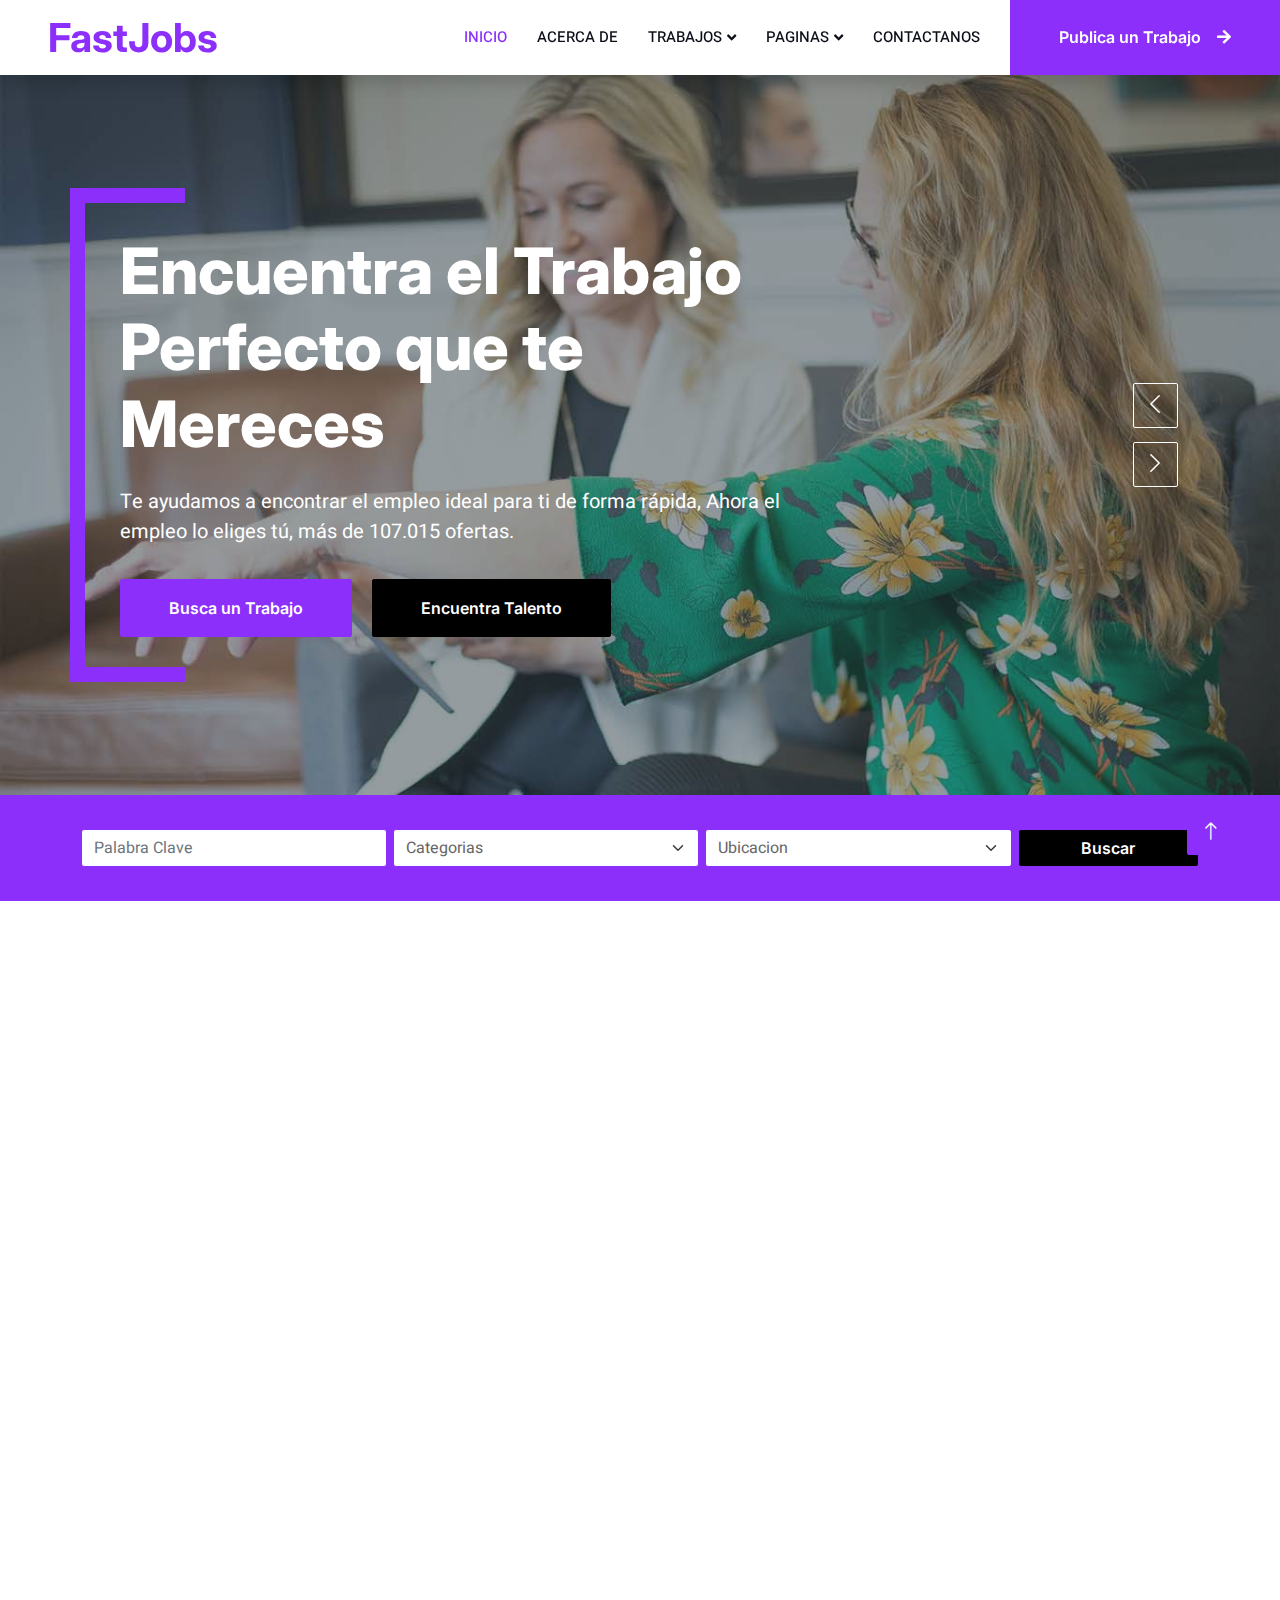
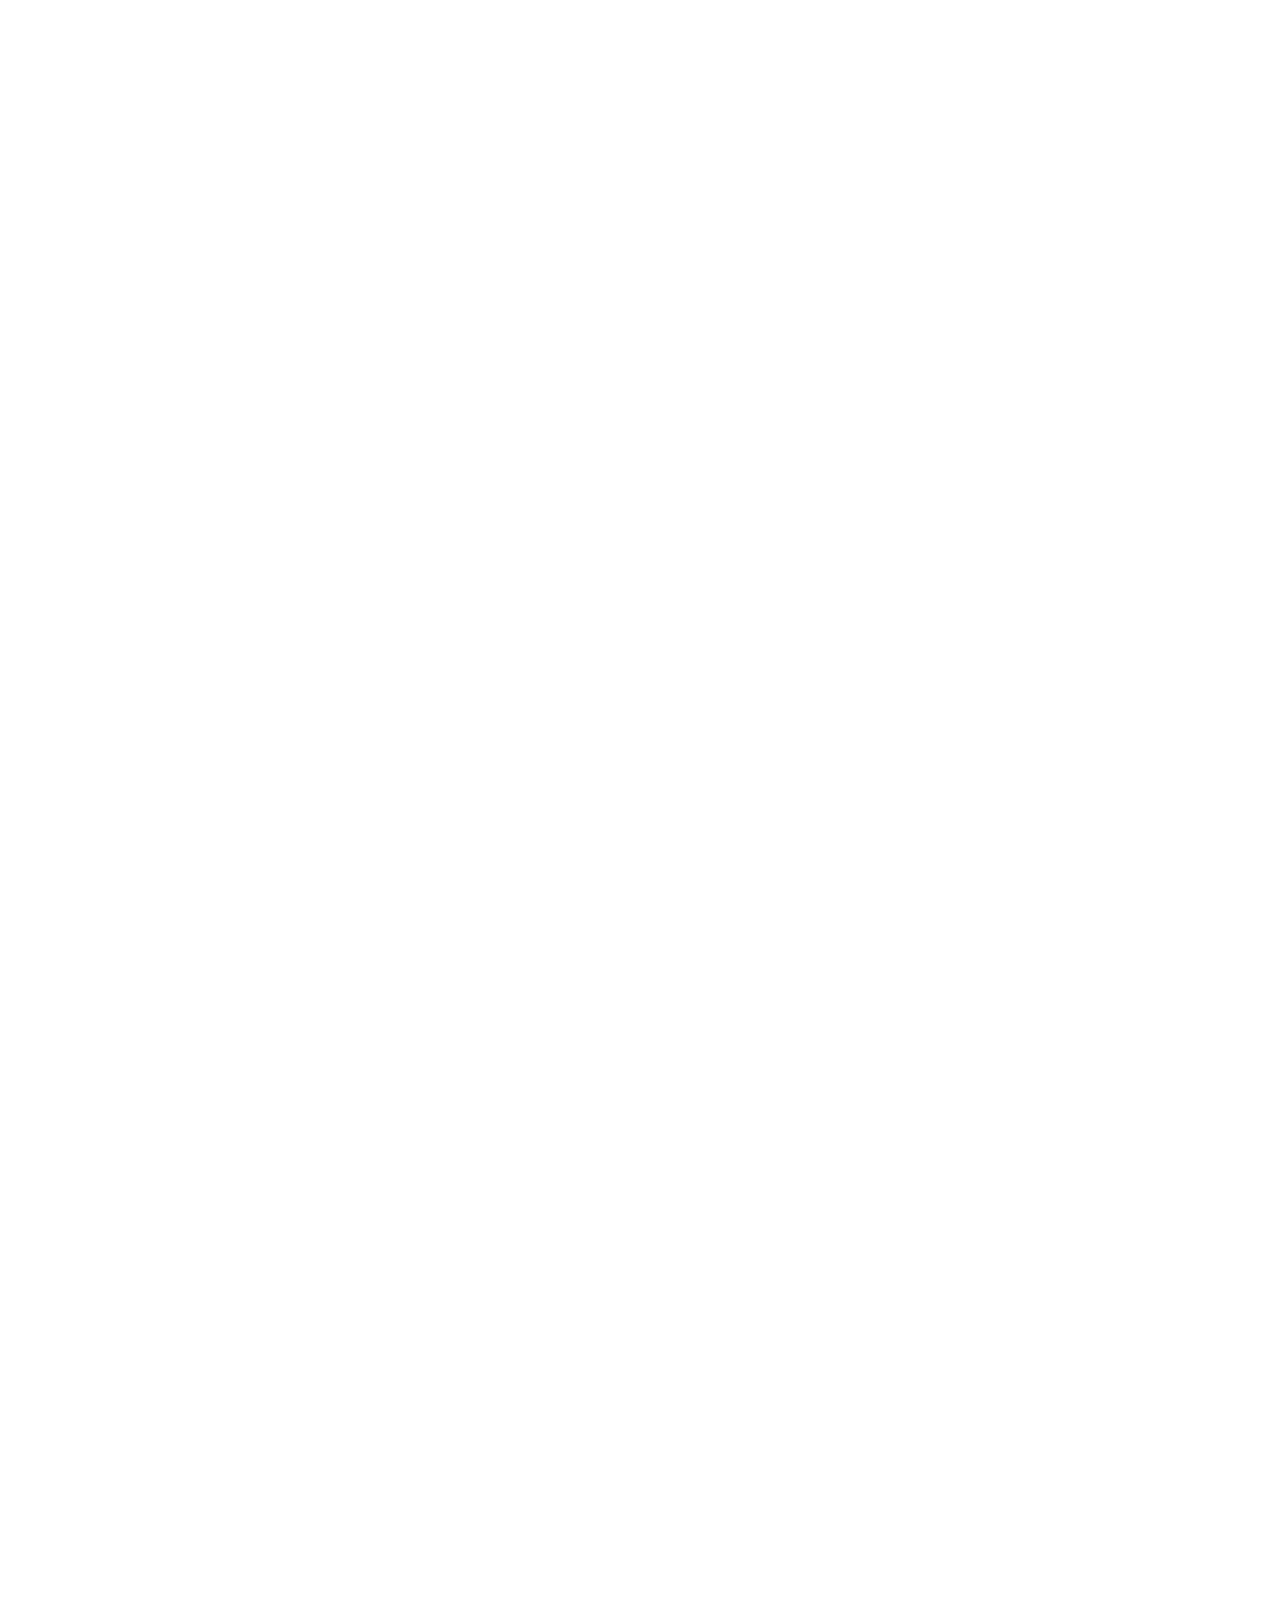
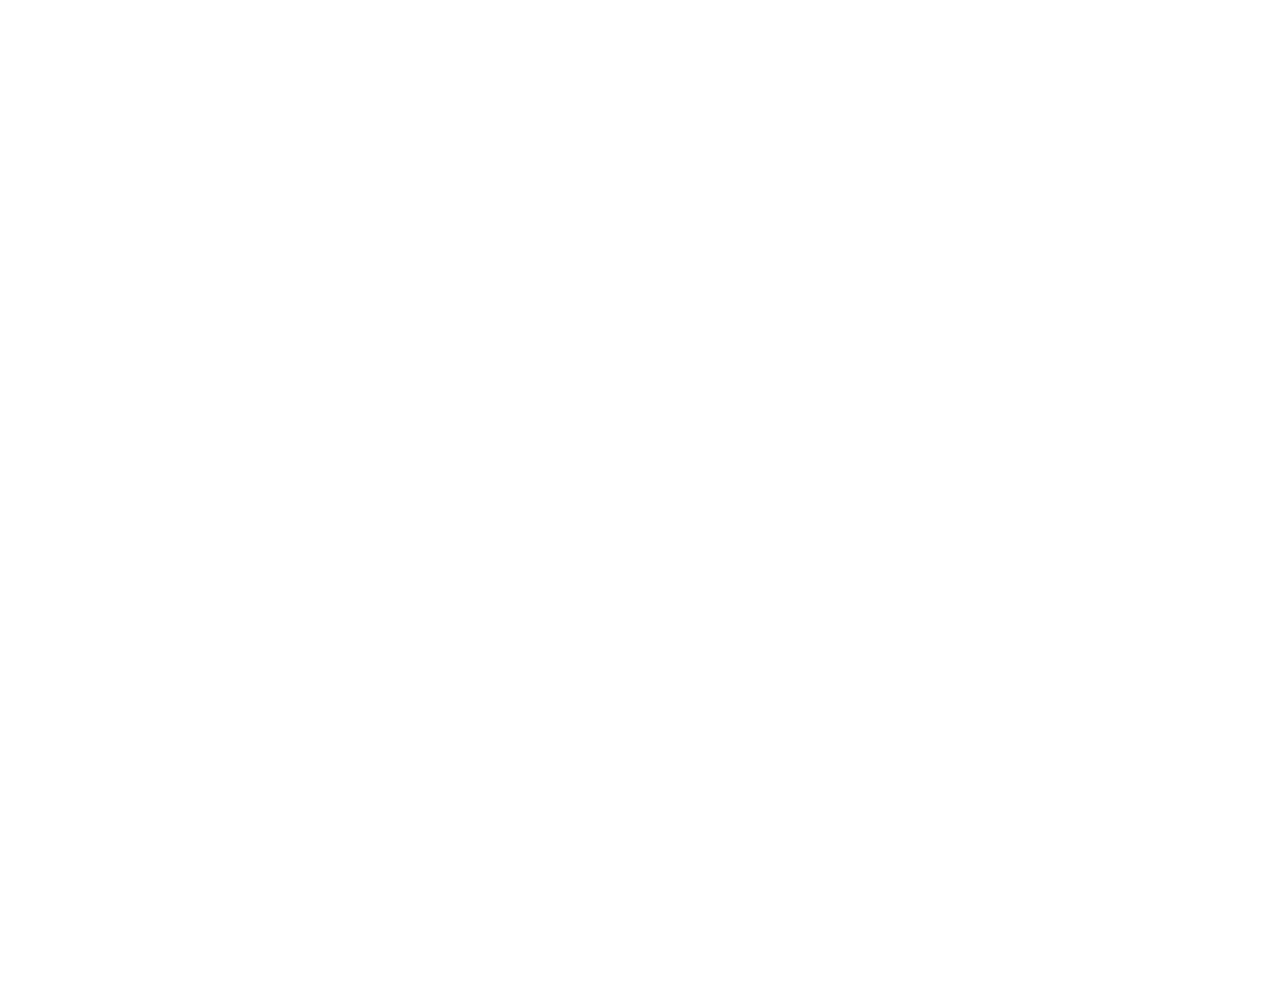
<file: index.html>
<!DOCTYPE html>
<html lang="en">

<head>
    <meta charset="utf-8">
    <title>FastJobs</title>
    <meta content="width=device-width, initial-scale=1.0" name="viewport">
    <meta content="Trabajo" name="keywords">
    <meta content="Portal de Trabajos" name="description">

    <!-- Favicon -->
    <link href="img/favicon.ico" rel="icon">

    <!-- Google Web Fonts -->
    <link rel="preconnect" href="https://fonts.googleapis.com">
    <link rel="preconnect" href="https://fonts.gstatic.com" crossorigin>
    <link href="https://fonts.googleapis.com/css2?family=Heebo:wght@400;500;600&family=Inter:wght@700;800&display=swap" rel="stylesheet">
    
    <!-- Icon Font Stylesheet -->
    <link href="https://cdnjs.cloudflare.com/ajax/libs/font-awesome/5.10.0/css/all.min.css" rel="stylesheet">
    <link href="https://cdn.jsdelivr.net/npm/bootstrap-icons@1.4.1/font/bootstrap-icons.css" rel="stylesheet">

    <!-- Libraries Stylesheet -->
    <link href="lib/animate/animate.min.css" rel="stylesheet">
    <link href="lib/owlcarousel/assets/owl.carousel.min.css" rel="stylesheet">

    <!-- Bootstrap Stylesheet -->
    <link href="css/bootstrap.min.css" rel="stylesheet">

    <!-- CSS Principal -->
    <link href="css/style.css" rel="stylesheet">
</head>

<body>
    <div class="container-xxl bg-white p-0">
        <!-- Spinner -->
        <div id="spinner" class="show bg-white position-fixed translate-middle w-100 vh-100 top-50 start-50 d-flex align-items-center justify-content-center">
            <div class="spinner-border text-primary" style="width: 3rem; height: 3rem;" role="status">
                <span class="sr-only">Cargando...</span>
            </div>
        </div>
        <!-- Spinner -->


        <!-- Navbar -->
        <nav class="navbar navbar-expand-lg bg-white navbar-light shadow sticky-top p-0">
            <a href="index.html" class="navbar-brand d-flex align-items-center text-center py-0 px-4 px-lg-5">
                <h1 class="m-0 text-primary">FastJobs</h1>
            </a>
            <button type="button" class="navbar-toggler me-4" data-bs-toggle="collapse" data-bs-target="#navbarCollapse">
                <span class="navbar-toggler-icon"></span>
            </button>
            <div class="collapse navbar-collapse" id="navbarCollapse">
                <div class="navbar-nav ms-auto p-4 p-lg-0">
                    <a href="index.html" class="nav-item nav-link active">Inicio</a>
                    <a href="about.html" class="nav-item nav-link">Acerca de</a>
                    <div class="nav-item dropdown">
                        <a href="#" class="nav-link dropdown-toggle" data-bs-toggle="dropdown">Trabajos</a>
                        <div class="dropdown-menu rounded-0 m-0">
                            <a href="job-list.php" class="dropdown-item">Lista de Trabajos</a>
                            
                        </div>
                    </div>
                    <div class="nav-item dropdown">
                        <a href="#" class="nav-link dropdown-toggle" data-bs-toggle="dropdown">Paginas</a>
                        <div class="dropdown-menu rounded-0 m-0">
                            <a href="category.html" class="dropdown-item">Categorias de Trabajos</a>
                            <a href="testimonial.html" class="dropdown-item">Testimonios</a>
                           
                        </div>
                    </div>
                    <a href="contact.html" class="nav-item nav-link">Contactanos</a>
                </div>
                <a href="job-new.html" class="btn btn-primary rounded-0 py-4 px-lg-5 d-none d-lg-block">Publica un Trabajo<i class="fa fa-arrow-right ms-3"></i></a>
            </div>
        </nav>
        <!-- Navbar -->


        <!-- Carousel -->
        <div class="container-fluid p-0">
            <div class="owl-carousel header-carousel position-relative">
                <div class="owl-carousel-item position-relative">
                    <img class="img-fluid" src="img/carousel-1.jpg" alt="">
                    <div class="position-absolute top-0 start-0 w-100 h-100 d-flex align-items-center" style="background: rgba(43, 57, 64, .5);">
                        <div class="container">
                            <div class="row justify-content-start">
                                <div class="col-10 col-lg-8">
                                    <h1 class="display-3 text-white animated slideInDown mb-4">Encuentra el Trabajo Perfecto que te Mereces</h1>
                                    <p class="fs-5 fw-medium text-white mb-4 pb-2">Te ayudamos a encontrar el empleo ideal para ti de forma rápida, Ahora el empleo lo eliges tú, más de 107.015 ofertas.</p>
                                    <a href="#" class="btn btn-primary py-md-3 px-md-5 me-3 animated slideInLeft">Busca un Trabajo</a>
                                    <a href="404.html" class="btn btn-secondary py-md-3 px-md-5 animated slideInRight">Encuentra Talento</a>
                                </div>
                            </div>
                        </div>
                    </div>
                </div>
                <div class="owl-carousel-item position-relative">
                    <img class="img-fluid" src="img/carousel-2.jpg" alt="">
                    <div class="position-absolute top-0 start-0 w-100 h-100 d-flex align-items-center" style="background: rgba(43, 57, 64, .5);">
                        <div class="container">
                            <div class="row justify-content-start">
                                <div class="col-10 col-lg-8">
                                    <h1 class="display-3 text-white animated slideInDown mb-4">Encuentre el Mejor Trabajo de Inicio que se Adapte a Usted</h1>
                                    <p class="fs-5 fw-medium text-white mb-4 pb-2">Te ayudamos a encontrar el empleo ideal para ti de forma rápida, Ahora el empleo lo eliges tú, más de 107.015 ofertas.</p>
                                    <a href="#" class="btn btn-primary py-md-3 px-md-5 me-3 animated slideInLeft">Busca un Trabajo</a>
                                    <a href="#" class="btn btn-secondary py-md-3 px-md-5 animated slideInRight">Encuentra Talento</a>
                                </div>
                            </div>
                        </div>
                    </div>
                </div>
            </div>
        </div>
        <!-- Carousel -->


        <!-- Search -->
        <div id="search" class="container-fluid bg-primary mb-5 wow fadeIn" data-wow-delay="0.1s" style="padding: 35px;">
            <div class="container">
                <div class="row g-2">
                    <div class="col-md-10">
                        <div class="row g-2">
                            <div class="col-md-4">
                                <input type="text" class="form-control border-0" placeholder="Palabra Clave" />
                            </div>
                            <div class="col-md-4">
                                <select class="form-select border-0">
                                    <option selected>Categorias</option>
                                    <option value="1">Tecnico</option>
                                    <option value="2">Profesional</option>
                                    <option value="3">Maestria</option>
                                </select>
                            </div>
                            <div class="col-md-4">
                                <select class="form-select border-0">
                                    <option selected>Ubicacion</option>
                                    <option value="1">Barranquilla</option>
                                    <option value="2">Bogota</option>
                                    <option value="3">Medellin</option>
                                </select>
                            </div>
                        </div>
                    </div>
                    <div class="col-md-2">
                        <button class="btn btn-dark border-0 w-100">Buscar</button>
                    </div>
                </div>
            </div>
        </div>
        <!-- Search -->


        <!-- Category -->
        <div class="container-xxl py-5">
            <div class="container">
                <h1 class="text-center mb-5 wow fadeInUp" data-wow-delay="0.1s">Explora por Categorias</h1>
                <div class="row g-4">
                    <div class="col-lg-3 col-sm-6 wow fadeInUp" data-wow-delay="0.1s">
                        <a class="cat-item rounded p-4" href="">
                            <i class="fa fa-3x fa-mail-bulk text-primary mb-4"></i>
                            <h6 class="mb-3">Marketing</h6>
                            <p class="mb-0">123 Vacantes</p>
                        </a>
                    </div>
                    <div class="col-lg-3 col-sm-6 wow fadeInUp" data-wow-delay="0.3s">
                        <a class="cat-item rounded p-4" href="">
                            <i class="fa fa-3x fa-headset text-primary mb-4"></i>
                            <h6 class="mb-3">Servicio al Cliente</h6>
                            <p class="mb-0">267 Vacantes</p>
                        </a>
                    </div>
                    <div class="col-lg-3 col-sm-6 wow fadeInUp" data-wow-delay="0.5s">
                        <a class="cat-item rounded p-4" href="">
                            <i class="fa fa-3x fa-user-tie text-primary mb-4"></i>
                            <h6 class="mb-3">Recursos Humanos</h6>
                            <p class="mb-0">99 Vacantes</p>
                        </a>
                    </div>
                    <div class="col-lg-3 col-sm-6 wow fadeInUp" data-wow-delay="0.7s">
                        <a class="cat-item rounded p-4" href="">
                            <i class="fa fa-3x fa-tasks text-primary mb-4"></i>
                            <h6 class="mb-3">Gestión de Proyectos</h6>
                            <p class="mb-0">620 Vacantes</p>
                        </a>
                    </div>
                    <div class="col-lg-3 col-sm-6 wow fadeInUp" data-wow-delay="0.1s">
                        <a class="cat-item rounded p-4" href="">
                            <i class="fa fa-3x fa-chart-line text-primary mb-4"></i>
                            <h6 class="mb-3">Desarrollo de Negocios</h6>
                            <p class="mb-0">149 Vacantes</p>
                        </a>
                    </div>
                    <div class="col-lg-3 col-sm-6 wow fadeInUp" data-wow-delay="0.3s">
                        <a class="cat-item rounded p-4" href="">
                            <i class="fa fa-3x fa-hands-helping text-primary mb-4"></i>
                            <h6 class="mb-3">Ventas & Comunicación</h6>
                            <p class="mb-0">438 Vacantes</p>
                        </a>
                    </div>
                    <div class="col-lg-3 col-sm-6 wow fadeInUp" data-wow-delay="0.5s">
                        <a class="cat-item rounded p-4" href="">
                            <i class="fa fa-3x fa-book-reader text-primary mb-4"></i>
                            <h6 class="mb-3">Enseñanza & Educación</h6>
                            <p class="mb-0">353 Vacantes</p>
                        </a>
                    </div>
                    <div class="col-lg-3 col-sm-6 wow fadeInUp" data-wow-delay="0.7s">
                        <a class="cat-item rounded p-4" href="">
                            <i class="fa fa-3x fa-drafting-compass text-primary mb-4"></i>
                            <h6 class="mb-3">Diseño & Creatividad</h6>
                            <p class="mb-0">223 Vacantes</p>
                        </a>
                    </div>
                </div>
            </div>
        </div>
        <!-- Category -->


        <!-- About -->
        <div class="container-xxl py-5">
            <div class="container">
                <div class="row g-5 align-items-center">
                    <div class="col-lg-6 wow fadeIn" data-wow-delay="0.1s">
                        <div class="row g-0 about-bg rounded overflow-hidden">
                            <div class="col-6 text-start">
                                <img class="img-fluid w-100" src="img/about-1.jpg">
                            </div>
                            <div class="col-6 text-start">
                                <img class="img-fluid" src="img/about-2.jpg" style="width: 85%; margin-top: 15%;">
                            </div>
                            <div class="col-6 text-end">
                                <img class="img-fluid" src="img/about-3.jpg" style="width: 85%;">
                            </div>
                            <div class="col-6 text-end">
                                <img class="img-fluid w-100" src="img/about-4.jpg">
                            </div>
                        </div>
                    </div>
                    <div class="col-lg-6 wow fadeIn" data-wow-delay="0.5s">
                        <h1 class="mb-4">Ayudamos a Conseguir el Mejor Trabajo y Encontrar Talento</h1>
                        <p class="mb-4">Somos un proyecto universitario que tiene como propósito ofrecer unas mejores oportunidades para conseguir un trabajo que ayude a conseguir experiencia para los nuevos talentos y mejorar la facilidad al conseguir un trabajo.</p>
                        <p><i class="fa fa-check text-primary me-3"></i>Consigue empleo facil sin experiencia</p>
                        <p><i class="fa fa-check text-primary me-3"></i>Proceso sencillo y rapido</p>
                        <p><i class="fa fa-check text-primary me-3"></i>Filtra los que mejores se adapten a ti</p>
                        <a class="btn btn-primary py-3 px-5 mt-3" href="about.html">Leer Mas</a>
                    </div>
                </div>
            </div>
        </div>
        <!-- About -->


        <!-- Jobs -->
        <div class="container-xxl py-5">
            <div class="container">
                <h1 class="text-center mb-5 wow fadeInUp" data-wow-delay="0.1s">Lista de Trabajos</h1>
                <div class="tab-class text-center wow fadeInUp" data-wow-delay="0.3s">
                    <ul class="nav nav-pills d-inline-flex justify-content-center border-bottom mb-5">
                        <li class="nav-item">
                            <a class="d-flex align-items-center text-start mx-3 ms-0 pb-3 active" data-bs-toggle="pill" href="#tab-1">
                                <h6 class="mt-n1 mb-0">Destacados</h6>
                            </a>
                        </li>
                        <li class="nav-item">
                            <a class="d-flex align-items-center text-start mx-3 pb-3" data-bs-toggle="pill" href="#tab-2">
                                <h6 class="mt-n1 mb-0">Tiempo Completo</h6>
                            </a>
                        </li>
                        <li class="nav-item">
                            <a class="d-flex align-items-center text-start mx-3 me-0 pb-3" data-bs-toggle="pill" href="#tab-3">
                                <h6 class="mt-n1 mb-0">Medio Tiempo</h6>
                            </a>
                        </li>
                    </ul>
                    <div class="tab-content">
                        <div id="tab-1" class="tab-pane fade show p-0 active">
                            <div class="job-item p-4 mb-4">
                                <div class="row g-4">
                                    <div class="col-sm-12 col-md-8 d-flex align-items-center">
                                        <img class="flex-shrink-0 img-fluid border rounded" src="img/com-logo-2.jpg" alt="" style="width: 80px; height: 80px;">
                                        <div class="text-start ps-4">
                                            <h5 class="mb-3">Profesor de educación fisica</h5>
                                            <span class="text-truncate me-3"><i class="fa fa-map-marker-alt text-primary me-2"></i>Barranquilla</span>
                                            <span class="text-truncate me-3"><i class="far fa-clock text-primary me-2"></i>Tiempo Completo</span>
                                            <span class="text-truncate me-0"><i class="far fa-money-bill-alt text-primary me-2"></i>$1700000 COP</span>
                                        </div>
                                    </div>
                                    <div class="col-sm-12 col-md-4 d-flex flex-column align-items-start align-items-md-end justify-content-center">
                                        <div class="d-flex mb-3">
                                            <a class="btn btn-light btn-square me-3" href=""><i class="far fa-heart text-primary"></i></a>
                                            <a class="btn btn-primary" href="job-detail.html">Aplicar Ahora</a>
                                        </div>
                                        <small class="text-truncate"><i class="far fa-calendar-alt text-primary me-2"></i>Fecha de Fin: 01 Enero, 2025</small>
                                    </div>
                                </div>
                            </div>
                            <div class="job-item p-4 mb-4">
                                <div class="row g-4">
                                    <div class="col-sm-12 col-md-8 d-flex align-items-center">
                                        <img class="flex-shrink-0 img-fluid border rounded" src="img/com-logo-2.jpg" alt="" style="width: 80px; height: 80px;">
                                        <div class="text-start ps-4">
                                            <h5 class="mb-3">Maestro de obra</h5>
                                            <span class="text-truncate me-3"><i class="fa fa-map-marker-alt text-primary me-2"></i>Barranquilla</span>
                                            <span class="text-truncate me-3"><i class="far fa-clock text-primary me-2"></i>Tiempo Completo</span>
                                            <span class="text-truncate me-0"><i class="far fa-money-bill-alt text-primary me-2"></i>$2000000 COP</span>
                                        </div>
                                    </div>
                                    <div class="col-sm-12 col-md-4 d-flex flex-column align-items-start align-items-md-end justify-content-center">
                                        <div class="d-flex mb-3">
                                            <a class="btn btn-light btn-square me-3" href=""><i class="far fa-heart text-primary"></i></a>
                                            <a class="btn btn-primary" href="job-detail.html">Aplicar Ahora</a>
                                        </div>
                                        <small class="text-truncate"><i class="far fa-calendar-alt text-primary me-2"></i>Fecha de Fin: 01 Enero, 2025</small>
                                    </div>
                                </div>
                            </div>
                            <div class="job-item p-4 mb-4">
                                <div class="row g-4">
                                    <div class="col-sm-12 col-md-8 d-flex align-items-center">
                                        <img class="flex-shrink-0 img-fluid border rounded" src="img/com-logo-2.jpg" alt="" style="width: 80px; height: 80px;">
                                        <div class="text-start ps-4">
                                            <h5 class="mb-3">Operador de maquina pesada</h5>
                                            <span class="text-truncate me-3"><i class="fa fa-map-marker-alt text-primary me-2"></i>Medellin</span>
                                            <span class="text-truncate me-3"><i class="far fa-clock text-primary me-2"></i>Medio tiempo</span>
                                            <span class="text-truncate me-0"><i class="far fa-money-bill-alt text-primary me-2"></i>$1500000 COP</span>
                                        </div>
                                    </div>
                                    <div class="col-sm-12 col-md-4 d-flex flex-column align-items-start align-items-md-end justify-content-center">
                                        <div class="d-flex mb-3">
                                            <a class="btn btn-light btn-square me-3" href=""><i class="far fa-heart text-primary"></i></a>
                                            <a class="btn btn-primary" href="job-detail.html">Aplicar Ahora</a>
                                        </div>
                                        <small class="text-truncate"><i class="far fa-calendar-alt text-primary me-2"></i>Fecha de Fin: 01 Enero, 2025</small>
                                    </div>
                                </div>
                            </div>
                            <div class="job-item p-4 mb-4">
                                <div class="row g-4">
                                    <div class="col-sm-12 col-md-8 d-flex align-items-center">
                                        <img class="flex-shrink-0 img-fluid border rounded" src="img/com-logo-2.jpg" alt="" style="width: 80px; height: 80px;">
                                        <div class="text-start ps-4">
                                            <h5 class="mb-3">Administrador de ventas</h5>
                                            <span class="text-truncate me-3"><i class="fa fa-map-marker-alt text-primary me-2"></i>Bogota</span>
                                            <span class="text-truncate me-3"><i class="far fa-clock text-primary me-2"></i>Tiempo Completo</span>
                                            <span class="text-truncate me-0"><i class="far fa-money-bill-alt text-primary me-2"></i>$1600000 COP</span>
                                        </div>
                                    </div>
                                    <div class="col-sm-12 col-md-4 d-flex flex-column align-items-start align-items-md-end justify-content-center">
                                        <div class="d-flex mb-3">
                                            <a class="btn btn-light btn-square me-3" href=""><i class="far fa-heart text-primary"></i></a>
                                            <a class="btn btn-primary" href="job-detail.html">Aplicar Ahora</a>
                                        </div>
                                        <small class="text-truncate"><i class="far fa-calendar-alt text-primary me-2"></i>Fecha de Fin: 01 Enero, 2025</small>
                                    </div>
                                </div>
                            </div>
                            <div class="job-item p-4 mb-4">
                                <div class="row g-4">
                                    <div class="col-sm-12 col-md-8 d-flex align-items-center">
                                        <img class="flex-shrink-0 img-fluid border rounded" src="img/com-logo-2.jpg" alt="" style="width: 80px; height: 80px;">
                                        <div class="text-start ps-4">
                                            <h5 class="mb-3">Call center</h5>
                                            <span class="text-truncate me-3"><i class="fa fa-map-marker-alt text-primary me-2"></i>Barranquilla</span>
                                            <span class="text-truncate me-3"><i class="far fa-clock text-primary me-2"></i>Tiempo Completo</span>
                                            <span class="text-truncate me-0"><i class="far fa-money-bill-alt text-primary me-2"></i>$1200000 COP</span>
                                        </div>
                                    </div>
                                    <div class="col-sm-12 col-md-4 d-flex flex-column align-items-start align-items-md-end justify-content-center">
                                        <div class="d-flex mb-3">
                                            <a class="btn btn-light btn-square me-3" href=""><i class="far fa-heart text-primary"></i></a>
                                            <a class="btn btn-primary" href="job-detail.html">Aplicar Ahora</a>
                                        </div>
                                        <small class="text-truncate"><i class="far fa-calendar-alt text-primary me-2"></i>Fecha de Fin: 01 Enero, 2025</small>
                                    </div>
                                </div>
                            </div>
                            <a class="btn btn-primary py-3 px-5" href="job-list.php">Buscar mas Trabajos</a>
                        </div>
                        <div id="tab-2" class="tab-pane fade show p-0">
                            <div class="job-item p-4 mb-4">
                                <div class="row g-4">
                                    <div class="col-sm-12 col-md-8 d-flex align-items-center">
                                        <img class="flex-shrink-0 img-fluid border rounded" src="img/com-logo-2.jpg" alt="" style="width: 80px; height: 80px;">
                                        <div class="text-start ps-4">
                                            <h5 class="mb-3">Ingeniero de Software</h5>
                                            <span class="text-truncate me-3"><i class="fa fa-map-marker-alt text-primary me-2"></i>Barranquilla, Colombia</span>
                                            <span class="text-truncate me-3"><i class="far fa-clock text-primary me-2"></i>Tiempo Completo</span>
                                            <span class="text-truncate me-0"><i class="far fa-money-bill-alt text-primary me-2"></i>$1.200.000 - $1.500.000 COP</span>
                                        </div>
                                    </div>
                                    <div class="col-sm-12 col-md-4 d-flex flex-column align-items-start align-items-md-end justify-content-center">
                                        <div class="d-flex mb-3">
                                            <a class="btn btn-light btn-square me-3" href=""><i class="far fa-heart text-primary"></i></a>
                                            <a class="btn btn-primary" href="job-detail.html">Aplicar Ahora</a>
                                        </div>
                                        <small class="text-truncate"><i class="far fa-calendar-alt text-primary me-2"></i>Fecha de Fin: 01 Enero, 2025</small>
                                    </div>
                                </div>
                            </div>
                            <div class="job-item p-4 mb-4">
                                <div class="row g-4">
                                    <div class="col-sm-12 col-md-8 d-flex align-items-center">
                                        <img class="flex-shrink-0 img-fluid border rounded" src="img/com-logo-2.jpg" alt="" style="width: 80px; height: 80px;">
                                        <div class="text-start ps-4">
                                            <h5 class="mb-3">Ingeniero de Software</h5>
                                            <span class="text-truncate me-3"><i class="fa fa-map-marker-alt text-primary me-2"></i>Barranquilla, Colombia</span>
                                            <span class="text-truncate me-3"><i class="far fa-clock text-primary me-2"></i>Tiempo Completo</span>
                                            <span class="text-truncate me-0"><i class="far fa-money-bill-alt text-primary me-2"></i>$1.200.000 - $1.500.000 COP</span>
                                        </div>
                                    </div>
                                    <div class="col-sm-12 col-md-4 d-flex flex-column align-items-start align-items-md-end justify-content-center">
                                        <div class="d-flex mb-3">
                                            <a class="btn btn-light btn-square me-3" href=""><i class="far fa-heart text-primary"></i></a>
                                            <a class="btn btn-primary" href="job-detail.html">Aplicar Ahora</a>
                                        </div>
                                        <small class="text-truncate"><i class="far fa-calendar-alt text-primary me-2"></i>Fecha de Fin: 01 Enero, 2025</small>
                                    </div>
                                </div>
                            </div>
                            <div class="job-item p-4 mb-4">
                                <div class="row g-4">
                                    <div class="col-sm-12 col-md-8 d-flex align-items-center">
                                        <img class="flex-shrink-0 img-fluid border rounded" src="img/com-logo-2.jpg" alt="" style="width: 80px; height: 80px;">
                                        <div class="text-start ps-4">
                                            <h5 class="mb-3">Ingeniero de Software</h5>
                                            <span class="text-truncate me-3"><i class="fa fa-map-marker-alt text-primary me-2"></i>Barranquilla, Colombia</span>
                                            <span class="text-truncate me-3"><i class="far fa-clock text-primary me-2"></i>Tiempo Completo</span>
                                            <span class="text-truncate me-0"><i class="far fa-money-bill-alt text-primary me-2"></i>$1.200.000 - $1.500.000 COP</span>
                                        </div>
                                    </div>
                                    <div class="col-sm-12 col-md-4 d-flex flex-column align-items-start align-items-md-end justify-content-center">
                                        <div class="d-flex mb-3">
                                            <a class="btn btn-light btn-square me-3" href=""><i class="far fa-heart text-primary"></i></a>
                                            <a class="btn btn-primary" href="job-detail.html">Aplicar Ahora</a>
                                        </div>
                                        <small class="text-truncate"><i class="far fa-calendar-alt text-primary me-2"></i>Fecha de Fin: 01 Enero, 2025</small>
                                    </div>
                                </div>
                            </div>
                            <div class="job-item p-4 mb-4">
                                <div class="row g-4">
                                    <div class="col-sm-12 col-md-8 d-flex align-items-center">
                                        <img class="flex-shrink-0 img-fluid border rounded" src="img/com-logo-2.jpg" alt="" style="width: 80px; height: 80px;">
                                        <div class="text-start ps-4">
                                            <h5 class="mb-3">Ingeniero de Software</h5>
                                            <span class="text-truncate me-3"><i class="fa fa-map-marker-alt text-primary me-2"></i>Barranquilla, Colombia</span>
                                            <span class="text-truncate me-3"><i class="far fa-clock text-primary me-2"></i>Tiempo Completo</span>
                                            <span class="text-truncate me-0"><i class="far fa-money-bill-alt text-primary me-2"></i>$1.200.000 - $1.500.000 COP</span>
                                        </div>
                                    </div>
                                    <div class="col-sm-12 col-md-4 d-flex flex-column align-items-start align-items-md-end justify-content-center">
                                        <div class="d-flex mb-3">
                                            <a class="btn btn-light btn-square me-3" href=""><i class="far fa-heart text-primary"></i></a>
                                            <a class="btn btn-primary" href="job-detail.html">Aplicar Ahora</a>
                                        </div>
                                        <small class="text-truncate"><i class="far fa-calendar-alt text-primary me-2"></i>Fecha de Fin: 01 Enero, 2025</small>
                                    </div>
                                </div>
                            </div>
                            <div class="job-item p-4 mb-4">
                                <div class="row g-4">
                                    <div class="col-sm-12 col-md-8 d-flex align-items-center">
                                        <img class="flex-shrink-0 img-fluid border rounded" src="img/com-logo-2.jpg" alt="" style="width: 80px; height: 80px;">
                                        <div class="text-start ps-4">
                                            <h5 class="mb-3">Ingeniero de Software</h5>
                                            <span class="text-truncate me-3"><i class="fa fa-map-marker-alt text-primary me-2"></i>Barranquilla, Colombia</span>
                                            <span class="text-truncate me-3"><i class="far fa-clock text-primary me-2"></i>Tiempo Completo</span>
                                            <span class="text-truncate me-0"><i class="far fa-money-bill-alt text-primary me-2"></i>$1.200.000 - $1.500.000 COP</span>
                                        </div>
                                    </div>
                                    <div class="col-sm-12 col-md-4 d-flex flex-column align-items-start align-items-md-end justify-content-center">
                                        <div class="d-flex mb-3">
                                            <a class="btn btn-light btn-square me-3" href=""><i class="far fa-heart text-primary"></i></a>
                                            <a class="btn btn-primary" href="job-detail.html">Aplicar Ahora</a>
                                        </div>
                                        <small class="text-truncate"><i class="far fa-calendar-alt text-primary me-2"></i>Fecha de Fin: 01 Enero, 2025</small>
                                    </div>
                                </div>
                            </div>
                            <a class="btn btn-primary py-3 px-5" href="job-list.php">Buscar mas Trabajos</a>
                        </div>
                        <div id="tab-3" class="tab-pane fade show p-0">
                            <div class="job-item p-4 mb-4">
                                <div class="row g-4">
                                    <div class="col-sm-12 col-md-8 d-flex align-items-center">
                                        <img class="flex-shrink-0 img-fluid border rounded" src="img/com-logo-2.jpg" alt="" style="width: 80px; height: 80px;">
                                        <div class="text-start ps-4">
                                            <h5 class="mb-3">Ingeniero de Software</h5>
                                            <span class="text-truncate me-3"><i class="fa fa-map-marker-alt text-primary me-2"></i>Barranquilla, Colombia</span>
                                            <span class="text-truncate me-3"><i class="far fa-clock text-primary me-2"></i>Medio Tiempo</span>
                                            <span class="text-truncate me-0"><i class="far fa-money-bill-alt text-primary me-2"></i>$1.200.000 - $1.500.000 COP</span>
                                        </div>
                                    </div>
                                    <div class="col-sm-12 col-md-4 d-flex flex-column align-items-start align-items-md-end justify-content-center">
                                        <div class="d-flex mb-3">
                                            <a class="btn btn-light btn-square me-3" href=""><i class="far fa-heart text-primary"></i></a>
                                            <a class="btn btn-primary" href="job-detail.html">Aplicar Ahora</a>
                                        </div>
                                        <small class="text-truncate"><i class="far fa-calendar-alt text-primary me-2"></i>Fecha de Fin: 01 Enero, 2025</small>
                                    </div>
                                </div>
                            </div>
                            <div class="job-item p-4 mb-4">
                                <div class="row g-4">
                                    <div class="col-sm-12 col-md-8 d-flex align-items-center">
                                        <img class="flex-shrink-0 img-fluid border rounded" src="img/com-logo-2.jpg" alt="" style="width: 80px; height: 80px;">
                                        <div class="text-start ps-4">
                                            <h5 class="mb-3">Ingeniero de Software</h5>
                                            <span class="text-truncate me-3"><i class="fa fa-map-marker-alt text-primary me-2"></i>Barranquilla, Colombia</span>
                                            <span class="text-truncate me-3"><i class="far fa-clock text-primary me-2"></i>Medio Tiempo</span>
                                            <span class="text-truncate me-0"><i class="far fa-money-bill-alt text-primary me-2"></i>$1.200.000 - $1.500.000 COP</span>
                                        </div>
                                    </div>
                                    <div class="col-sm-12 col-md-4 d-flex flex-column align-items-start align-items-md-end justify-content-center">
                                        <div class="d-flex mb-3">
                                            <a class="btn btn-light btn-square me-3" href=""><i class="far fa-heart text-primary"></i></a>
                                            <a class="btn btn-primary" href="job-detail.html">Aplicar Ahora</a>
                                        </div>
                                        <small class="text-truncate"><i class="far fa-calendar-alt text-primary me-2"></i>Fecha de Fin: 01 Enero, 2025</small>
                                    </div>
                                </div>
                            </div>
                            <div class="job-item p-4 mb-4">
                                <div class="row g-4">
                                    <div class="col-sm-12 col-md-8 d-flex align-items-center">
                                        <img class="flex-shrink-0 img-fluid border rounded" src="img/com-logo-2.jpg" alt="" style="width: 80px; height: 80px;">
                                        <div class="text-start ps-4">
                                            <h5 class="mb-3">Ingeniero de Software</h5>
                                            <span class="text-truncate me-3"><i class="fa fa-map-marker-alt text-primary me-2"></i>Barranquilla, Colombia</span>
                                            <span class="text-truncate me-3"><i class="far fa-clock text-primary me-2"></i>Medio Tiempo</span>
                                            <span class="text-truncate me-0"><i class="far fa-money-bill-alt text-primary me-2"></i>$1.200.000 - $1.500.000 COP</span>
                                        </div>
                                    </div>
                                    <div class="col-sm-12 col-md-4 d-flex flex-column align-items-start align-items-md-end justify-content-center">
                                        <div class="d-flex mb-3">
                                            <a class="btn btn-light btn-square me-3" href=""><i class="far fa-heart text-primary"></i></a>
                                            <a class="btn btn-primary" href="job-detail.html">Aplicar Ahora</a>
                                        </div>
                                        <small class="text-truncate"><i class="far fa-calendar-alt text-primary me-2"></i>Fecha de Fin: 01 Enero, 2025</small>
                                    </div>
                                </div>
                            </div>
                            <div class="job-item p-4 mb-4">
                                <div class="row g-4">
                                    <div class="col-sm-12 col-md-8 d-flex align-items-center">
                                        <img class="flex-shrink-0 img-fluid border rounded" src="img/com-logo-2.jpg" alt="" style="width: 80px; height: 80px;">
                                        <div class="text-start ps-4">
                                            <h5 class="mb-3">Ingeniero de Software</h5>
                                            <span class="text-truncate me-3"><i class="fa fa-map-marker-alt text-primary me-2"></i>Barranquilla, Colombia</span>
                                            <span class="text-truncate me-3"><i class="far fa-clock text-primary me-2"></i>Medio Tiempo</span>
                                            <span class="text-truncate me-0"><i class="far fa-money-bill-alt text-primary me-2"></i>$1.200.000 - $1.500.000 COP</span>
                                        </div>
                                    </div>
                                    <div class="col-sm-12 col-md-4 d-flex flex-column align-items-start align-items-md-end justify-content-center">
                                        <div class="d-flex mb-3">
                                            <a class="btn btn-light btn-square me-3" href=""><i class="far fa-heart text-primary"></i></a>
                                            <a class="btn btn-primary" href="job-detail.html">Aplicar Ahora</a>
                                        </div>
                                        <small class="text-truncate"><i class="far fa-calendar-alt text-primary me-2"></i>Fecha de Fin: 01 Enero, 2025</small>
                                    </div>
                                </div>
                            </div>
                            <div class="job-item p-4 mb-4">
                                <div class="row g-4">
                                    <div class="col-sm-12 col-md-8 d-flex align-items-center">
                                        <img class="flex-shrink-0 img-fluid border rounded" src="img/com-logo-2.jpg" alt="" style="width: 80px; height: 80px;">
                                        <div class="text-start ps-4">
                                            <h5 class="mb-3">Ingeniero de Software</h5>
                                            <span class="text-truncate me-3"><i class="fa fa-map-marker-alt text-primary me-2"></i>Barranquilla, Colombia</span>
                                            <span class="text-truncate me-3"><i class="far fa-clock text-primary me-2"></i>Medio Tiempo</span>
                                            <span class="text-truncate me-0"><i class="far fa-money-bill-alt text-primary me-2"></i>$1.200.000 - $1.500.000 COP</span>
                                        </div>
                                    </div>
                                    <div class="col-sm-12 col-md-4 d-flex flex-column align-items-start align-items-md-end justify-content-center">
                                        <div class="d-flex mb-3">
                                            <a class="btn btn-light btn-square me-3" href=""><i class="far fa-heart text-primary"></i></a>
                                            <a class="btn btn-primary" href="job-detail.html">Aplicar Ahora</a>
                                        </div>
                                        <small class="text-truncate"><i class="far fa-calendar-alt text-primary me-2"></i>Fecha de Fin: 01 Enero, 2025</small>
                                    </div>
                                </div>
                            </div>
                            <a class="btn btn-primary py-3 px-5" href="job-list.php">Buscar mas Trabajos</a>
                        </div>
                    </div>
                </div>
            </div>
        </div>
        <!-- Jobs -->


        <!-- Testimonial -->
        <div class="container-xxl py-5 wow fadeInUp" data-wow-delay="0.1s">
            <div class="container">
                <h1 class="text-center mb-5">Nuestros Usuarios lo Dicen!</h1>
                <div class="owl-carousel testimonial-carousel">
                    <div class="testimonial-item bg-light rounded p-4">
                        <i class="fa fa-quote-left fa-2x text-primary mb-3"></i>
                        <p>Este proyecto esta quedando bien pro</p>
                        <div class="d-flex align-items-center">
                            <img class="img-fluid flex-shrink-0 rounded" src="img/testimonial-2.jpg" style="width: 50px; height: 50px;">
                            <div class="ps-3">
                                <h5 class="mb-1">Juan Bossa</h5>
                                <small>Ingeniero de Sistemas</small>
                            </div>
                        </div>
                    </div>
                    <div class="testimonial-item bg-light rounded p-4">
                        <i class="fa fa-quote-left fa-2x text-primary mb-3"></i>
                        <p>Muy bueno, consegui trabajo enseguida</p>
                        <div class="d-flex align-items-center">
                            <img class="img-fluid flex-shrink-0 rounded" src="img/testimonial-2.jpg" style="width: 50px; height: 50px;">
                            <div class="ps-3">
                                <h5 class="mb-1">Daniela Herrera</h5>
                                <small>Abogada</small>
                            </div>
                        </div>
                    </div>
                    <div class="testimonial-item bg-light rounded p-4">
                        <i class="fa fa-quote-left fa-2x text-primary mb-3"></i>
                        <p>Deje el dofu para empezar a trabajar y ahora ando relajao</p>
                        <div class="d-flex align-items-center">
                            <img class="img-fluid flex-shrink-0 rounded" src="img/testimonial-3.jpg" style="width: 50px; height: 50px;">
                            <div class="ps-3">
                                <h5 class="mb-1">Sebastian Camargo</h5>
                                <small>Ingeniero de Sistemas</small>
                            </div>
                        </div>
                    </div>
                    <div class="testimonial-item bg-light rounded p-4">
                        <i class="fa fa-quote-left fa-2x text-primary mb-3"></i>
                        <p>nose que decir xd</p>
                        <div class="d-flex align-items-center">
                            <img class="img-fluid flex-shrink-0 rounded" src="img/testimonial-4.jpg" style="width: 50px; height: 50px;">
                            <div class="ps-3">
                                <h5 class="mb-1">Miguel Charris</h5>
                                <small>Ingeniero de Sistemas</small>
                            </div>
                        </div>
                    </div>
                </div>
            </div>
        </div>
        <!-- Testimonial -->
        

        <!-- Footer -->
        <div class="container-fluid bg-dark text-white-50 footer pt-5 mt-5 wow fadeIn" data-wow-delay="0.1s">
            <div class="container py-5">
                <div class="row g-5">
                    <div class="col-lg-3 col-md-6">
                        <h5 class="text-white mb-4">Compañia</h5>
                        <a class="btn btn-link text-white-50" href="about.html">Sobre Nosotros</a>
                        <a class="btn btn-link text-white-50" href="contact.html">Contactanos</a>
                        <a class="btn btn-link text-white-50" href="job-detail.html">Nuestros Servicios</a>
                        <a class="btn btn-link text-white-50" href="404.html">Politica de Privacidad</a>
                        <a class="btn btn-link text-white-50" href="404.html">Terminos y Condiciones</a>
                    </div>
                    <div class="col-lg-3 col-md-6">
                        <h5 class="text-white mb-4">Enlaces Rapidos</h5>
                        <a class="btn btn-link text-white-50" href="about.html">Sobre Nosotros</a>
                        <a class="btn btn-link text-white-50" href="contact.html">Contactanos</a>
                        <a class="btn btn-link text-white-50" href="job-detail.html">Nuestros Servicios</a>
                        <a class="btn btn-link text-white-50" href="404.html">Politica de Privacidad</a>
                        <a class="btn btn-link text-white-50" href="404.html">Terminos y Condiciones</a>
                    </div>
                    <div class="col-lg-3 col-md-6">
                        <h5 class="text-white mb-4">Contactanos</h5>
                        <p class="mb-2"><i class="fa fa-map-marker-alt me-3"></i>Alto Prado, Barranquilla, Colombia</p>
                        <p class="mb-2"><i class="fa fa-phone-alt me-3"></i>+57 302 2507760</p>
                        <p class="mb-2"><i class="fa fa-envelope me-3"></i>info@fastjobs.com</p>
                        <div class="d-flex pt-2">
                            <a class="btn btn-outline-light btn-social" href=""><i class="fab fa-twitter"></i></a>
                            <a class="btn btn-outline-light btn-social" href=""><i class="fab fa-facebook-f"></i></a>
                            <a class="btn btn-outline-light btn-social" href=""><i class="fab fa-youtube"></i></a>
                            <a class="btn btn-outline-light btn-social" href=""><i class="fab fa-linkedin-in"></i></a>
                        </div>
                    </div>
                    <div class="col-lg-3 col-md-6">
                        <h5 class="text-white mb-4">Diario</h5>
                        <p>Mantente al tanto de nuestras mas recientes ofertas laborales. ¡Resgistrate Ahora!</p>
                        <div class="position-relative mx-auto" style="max-width: 400px;">
                            <input class="form-control bg-transparent w-100 py-3 ps-4 pe-5" type="text" placeholder="Tu email">
                            <button type="button" class="btn btn-primary py-2 position-absolute top-0 end-0 mt-2 me-2">Registrate</button>
                        </div>
                    </div>
                </div>
            </div>
            <div class="container">
                <div class="copyright">
                    <div class="row">
                        <div class="col-md-6 text-center text-md-start mb-3 mb-md-0">
                            &copy; <a class="border-bottom" href="">FastJobs</a>, Todos los derechos reservados. 
							
							
							Diseñado Por <a class="border-bottom" href="">Ubuntus.</a>
                        </div>
                        <div class="col-md-6 text-center text-md-end">
                            <div class="footer-menu">
                                <a href="#">Inicio</a>
                                <a href="job-list.php">Trabajos</a>
                                <a href="contact.html">Ayuda</a>
                                <a href="404.html">FQAs</a>
                            </div>
                        </div>
                    </div>
                </div>
            </div>
        </div>
        <!-- Footer -->


        <!-- Back to Top -->
        <a href="#" class="btn btn-lg btn-primary btn-lg-square back-to-top"><i class="bi bi-arrow-up"></i></a>
    </div>

    <!-- JavaScript Libraries -->
    <script src="https://code.jquery.com/jquery-3.4.1.min.js"></script>
    <script src="https://cdn.jsdelivr.net/npm/bootstrap@5.0.0/dist/js/bootstrap.bundle.min.js"></script>
    <script src="lib/wow/wow.min.js"></script>
    <script src="lib/easing/easing.min.js"></script>
    <script src="lib/waypoints/waypoints.min.js"></script>
    <script src="lib/owlcarousel/owl.carousel.min.js"></script>

    <!-- Javascript -->
    <script src="js/main.js"></script>
</body>

</html>
</file>
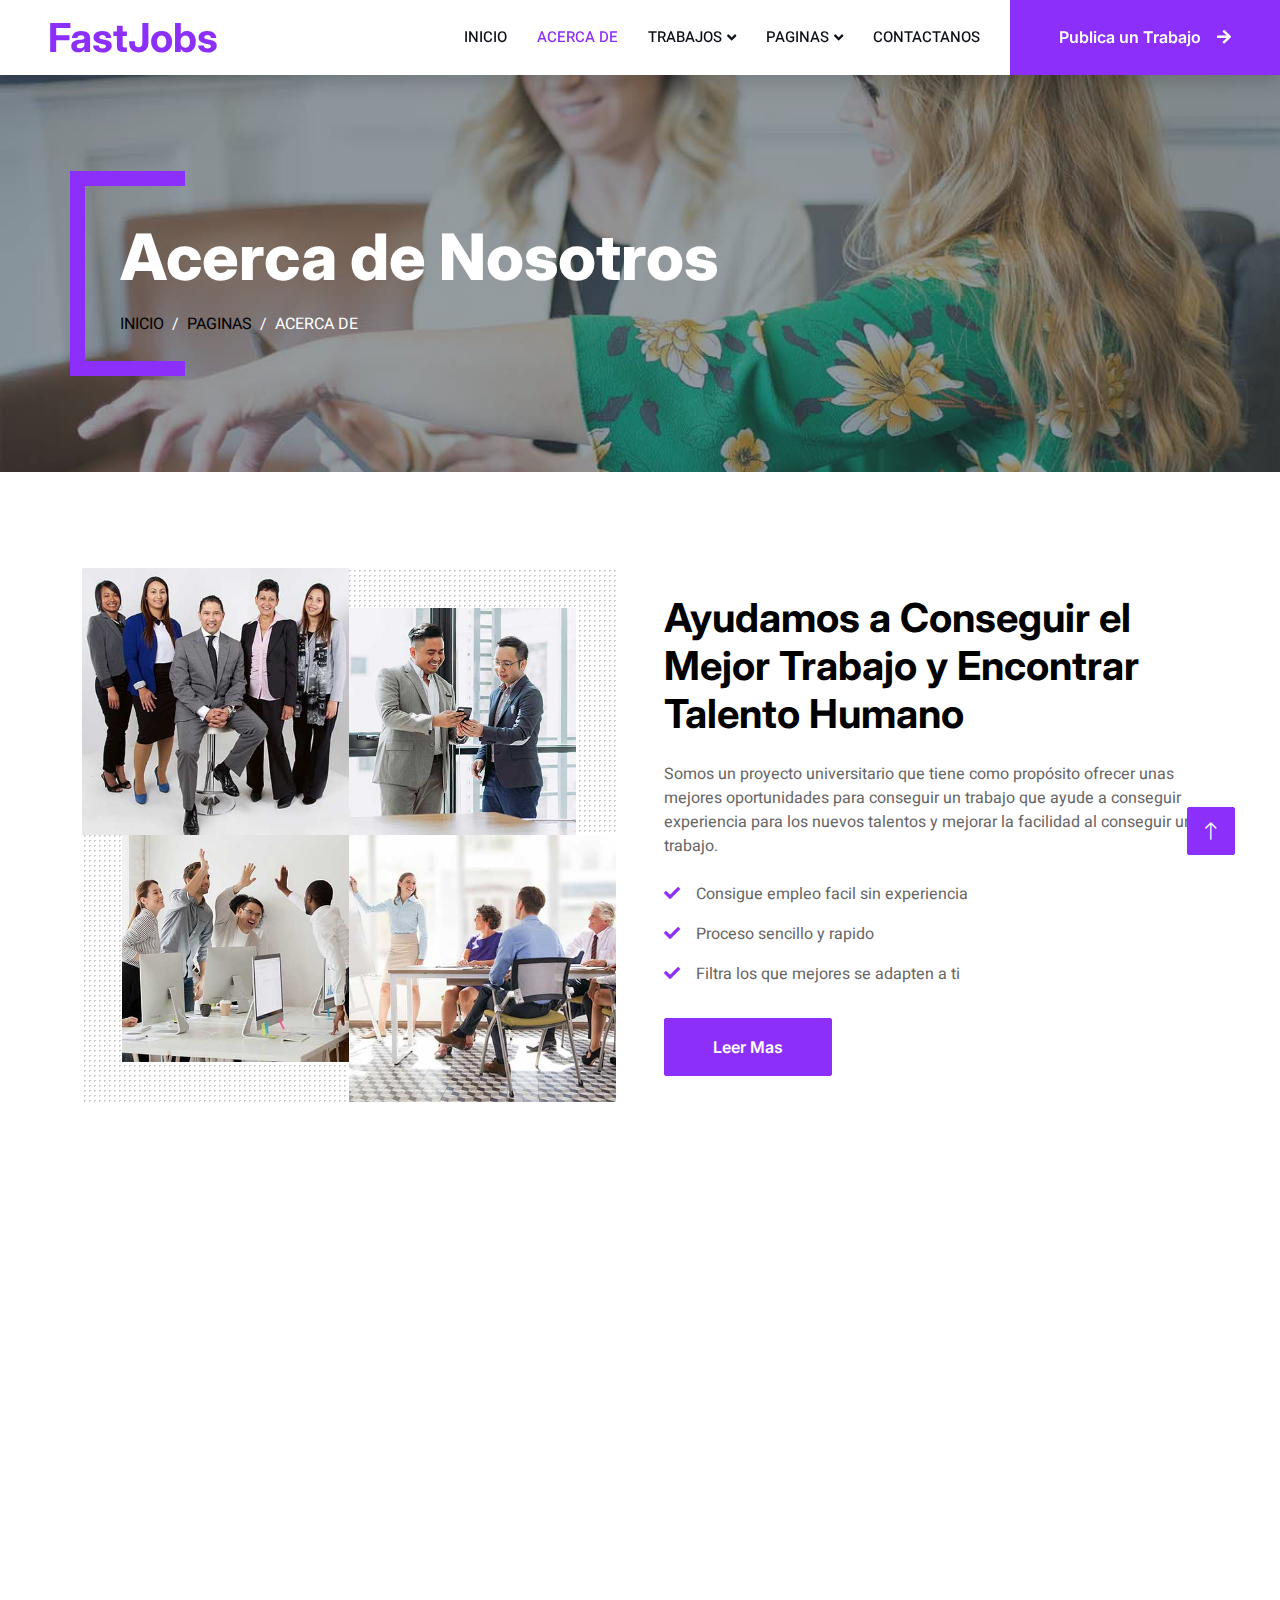
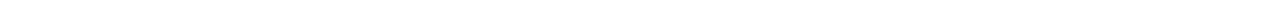
<file: about.html>
<!DOCTYPE html>
<html lang="en">

<head>
    <meta charset="utf-8">
    <title>FastJobs</title>
    <meta content="width=device-width, initial-scale=1.0" name="viewport">
    <meta content="Trabajo" name="keywords">
    <meta content="Portal de Trabajos" name="description">

    <!-- Favicon -->
    <link href="img/favicon.ico" rel="icon">

    <!-- Google Web Fonts -->
    <link rel="preconnect" href="https://fonts.googleapis.com">
    <link rel="preconnect" href="https://fonts.gstatic.com" crossorigin>
    <link href="https://fonts.googleapis.com/css2?family=Heebo:wght@400;500;600&family=Inter:wght@700;800&display=swap" rel="stylesheet">
    
    <!-- Icon Font Stylesheet -->
    <link href="https://cdnjs.cloudflare.com/ajax/libs/font-awesome/5.10.0/css/all.min.css" rel="stylesheet">
    <link href="https://cdn.jsdelivr.net/npm/bootstrap-icons@1.4.1/font/bootstrap-icons.css" rel="stylesheet">

    <!-- Libraries Stylesheet -->
    <link href="lib/animate/animate.min.css" rel="stylesheet">
    <link href="lib/owlcarousel/assets/owl.carousel.min.css" rel="stylesheet">

    <!-- Customized Bootstrap Stylesheet -->
    <link href="css/bootstrap.min.css" rel="stylesheet">

    <!-- Stylesheet -->
    <link href="css/style.css" rel="stylesheet">
</head>

<body>
    <div class="container-xxl bg-white p-0">
        <!-- Spinner -->
        <div id="spinner" class="show bg-white position-fixed translate-middle w-100 vh-100 top-50 start-50 d-flex align-items-center justify-content-center">
            <div class="spinner-border text-primary" style="width: 3rem; height: 3rem;" role="status">
                <span class="sr-only">Cargando...</span>
            </div>
        </div>
        <!-- Spinner -->


        <!-- Navbar -->
        <nav class="navbar navbar-expand-lg bg-white navbar-light shadow sticky-top p-0">
            <a href="index.html" class="navbar-brand d-flex align-items-center text-center py-0 px-4 px-lg-5">
                <h1 class="m-0 text-primary">FastJobs</h1>
            </a>
            <button type="button" class="navbar-toggler me-4" data-bs-toggle="collapse" data-bs-target="#navbarCollapse">
                <span class="navbar-toggler-icon"></span>
            </button>
            <div class="collapse navbar-collapse" id="navbarCollapse">
                <div class="navbar-nav ms-auto p-4 p-lg-0">
                    <a href="index.html" class="nav-item nav-link">Inicio</a>
                    <a href="about.html" class="nav-item nav-link active">Acerca de</a>
                    <div class="nav-item dropdown">
                        <a href="#" class="nav-link dropdown-toggle" data-bs-toggle="dropdown">Trabajos</a>
                        <div class="dropdown-menu rounded-0 m-0">
                            <a href="job-list.php" class="dropdown-item">Lista de Trabajos</a>
                            
                        </div>
                    </div>
                    <div class="nav-item dropdown">
                        <a href="#" class="nav-link dropdown-toggle" data-bs-toggle="dropdown">Paginas</a>
                        <div class="dropdown-menu rounded-0 m-0">
                            <a href="category.html" class="dropdown-item">Categorias de Trabajos</a>
                            <a href="testimonial.html" class="dropdown-item">Testimonios</a>
                           
                        </div>
                    </div>
                    <a href="contact.html" class="nav-item nav-link">Contactanos</a>
                </div>
                <a href="job-new.html" class="btn btn-primary rounded-0 py-4 px-lg-5 d-none d-lg-block">Publica un Trabajo<i class="fa fa-arrow-right ms-3"></i></a>
            </div>
        </nav>
        <!-- Navbar -->


        <!-- Header -->
        <div class="container-xxl py-5 bg-dark page-header mb-5">
            <div class="container my-5 pt-5 pb-4">
                <h1 class="display-3 text-white mb-3 animated slideInDown">Acerca de Nosotros</h1>
                <nav aria-label="breadcrumb">
                    <ol class="breadcrumb text-uppercase">
                        <li class="breadcrumb-item"><a href="#">Inicio</a></li>
                        <li class="breadcrumb-item"><a href="#">Paginas</a></li>
                        <li class="breadcrumb-item text-white active" aria-current="page">Acerca de</li>
                    </ol>
                </nav>
            </div>
        </div>
        <!-- Header -->


        <!-- About -->
        <div class="container-xxl py-5">
            <div class="container">
                <div class="row g-5 align-items-center">
                    <div class="col-lg-6 wow fadeIn" data-wow-delay="0.1s">
                        <div class="row g-0 about-bg rounded overflow-hidden">
                            <div class="col-6 text-start">
                                <img class="img-fluid w-100" src="img/about-1.jpg">
                            </div>
                            <div class="col-6 text-start">
                                <img class="img-fluid" src="img/about-2.jpg" style="width: 85%; margin-top: 15%;">
                            </div>
                            <div class="col-6 text-end">
                                <img class="img-fluid" src="img/about-3.jpg" style="width: 85%;">
                            </div>
                            <div class="col-6 text-end">
                                <img class="img-fluid w-100" src="img/about-4.jpg">
                            </div>
                        </div>
                    </div>
                    <div class="col-lg-6 wow fadeIn" data-wow-delay="0.5s">
                        <h1 class="mb-4">Ayudamos a Conseguir el Mejor Trabajo y Encontrar Talento Humano</h1>
                        <p class="mb-4">Somos un proyecto universitario que tiene como propósito ofrecer unas mejores oportunidades para conseguir un trabajo que ayude a conseguir experiencia para los nuevos talentos y mejorar la facilidad al conseguir un trabajo.</p>
                        <p><i class="fa fa-check text-primary me-3"></i>Consigue empleo facil sin experiencia</p>
                        <p><i class="fa fa-check text-primary me-3"></i>Proceso sencillo y rapido</p>
                        <p><i class="fa fa-check text-primary me-3"></i>Filtra los que mejores se adapten a ti</p>
                        <a class="btn btn-primary py-3 px-5 mt-3" href="about.html">Leer Mas</a>
                    </div>
                </div>
            </div>
        </div>
        <!-- About -->


        <!-- Footer -->
        <div class="container-fluid bg-dark text-white-50 footer pt-5 mt-5 wow fadeIn" data-wow-delay="0.1s">
            <div class="container py-5">
                <div class="row g-5">
                    <div class="col-lg-3 col-md-6">
                        <h5 class="text-white mb-4">Compañia</h5>
                        <a class="btn btn-link text-white-50" href="about.html">Sobre Nosotros</a>
                        <a class="btn btn-link text-white-50" href="contact.html">Contactanos</a>
                        <a class="btn btn-link text-white-50" href="job-detail.html">Nuestros Servicios</a>
                        <a class="btn btn-link text-white-50" href="404.html">Politica de Privacidad</a>
                        <a class="btn btn-link text-white-50" href="404.html">Terminos y Condiciones</a>
                    </div>
                    <div class="col-lg-3 col-md-6">
                        <h5 class="text-white mb-4">Enlaces Rapidos</h5>
                        <a class="btn btn-link text-white-50" href="about.html">Sobre Nosotros</a>
                        <a class="btn btn-link text-white-50" href="contact.html">Contactanos</a>
                        <a class="btn btn-link text-white-50" href="job-detail.html">Nuestros Servicios</a>
                        <a class="btn btn-link text-white-50" href="404.html">Politica de Privacidad</a>
                        <a class="btn btn-link text-white-50" href="404.html">Terminos y Condiciones</a>
                    </div>
                    <div class="col-lg-3 col-md-6">
                        <h5 class="text-white mb-4">Contactanos</h5>
                        <p class="mb-2"><i class="fa fa-map-marker-alt me-3"></i>Alto Prado, Barranquilla, Colombia</p>
                        <p class="mb-2"><i class="fa fa-phone-alt me-3"></i>+57 302 2507760</p>
                        <p class="mb-2"><i class="fa fa-envelope me-3"></i>info@fastjobs.com</p>
                        <div class="d-flex pt-2">
                            <a class="btn btn-outline-light btn-social" href=""><i class="fab fa-twitter"></i></a>
                            <a class="btn btn-outline-light btn-social" href=""><i class="fab fa-facebook-f"></i></a>
                            <a class="btn btn-outline-light btn-social" href=""><i class="fab fa-youtube"></i></a>
                            <a class="btn btn-outline-light btn-social" href=""><i class="fab fa-linkedin-in"></i></a>
                        </div>
                    </div>
                    <div class="col-lg-3 col-md-6">
                        <h5 class="text-white mb-4">Diario</h5>
                        <p>Mantente al tanto de nuestras mas recientes ofertas laborales. ¡Resgistrate Ahora!</p>
                        <div class="position-relative mx-auto" style="max-width: 400px;">
                            <input class="form-control bg-transparent w-100 py-3 ps-4 pe-5" type="text" placeholder="Tu email">
                            <button type="button" class="btn btn-primary py-2 position-absolute top-0 end-0 mt-2 me-2">Registrate</button>
                        </div>
                    </div>
                </div>
            </div>
            <div class="container">
                <div class="copyright">
                    <div class="row">
                        <div class="col-md-6 text-center text-md-start mb-3 mb-md-0">
                            &copy; <a class="border-bottom" href="">FastJobs</a>, Todos los derechos reservados. 
							
							
							Diseñado Por <a class="border-bottom" href="">Los Ubuntu FC.</a>
                        </div>
                        <div class="col-md-6 text-center text-md-end">
                            <div class="footer-menu">
                                <a href="#">Inicio</a>
                                <a href="job-list.php">Trabajos</a>
                                <a href="contact.html">Ayuda</a>
                                <a href="404.html">FQAs</a>
                            </div>
                        </div>
                    </div>
                </div>
            </div>
        </div>
        <!-- Footer -->


        <!-- Back to Top -->
        <a href="#" class="btn btn-lg btn-primary btn-lg-square back-to-top"><i class="bi bi-arrow-up"></i></a>
    </div>

    <!-- JavaScript Libraries -->
    <script src="https://code.jquery.com/jquery-3.4.1.min.js"></script>
    <script src="https://cdn.jsdelivr.net/npm/bootstrap@5.0.0/dist/js/bootstrap.bundle.min.js"></script>
    <script src="lib/wow/wow.min.js"></script>
    <script src="lib/easing/easing.min.js"></script>
    <script src="lib/waypoints/waypoints.min.js"></script>
    <script src="lib/owlcarousel/owl.carousel.min.js"></script>

    <!-- Javascript -->
    <script src="js/main.js"></script>
</body>

</html>
</file>
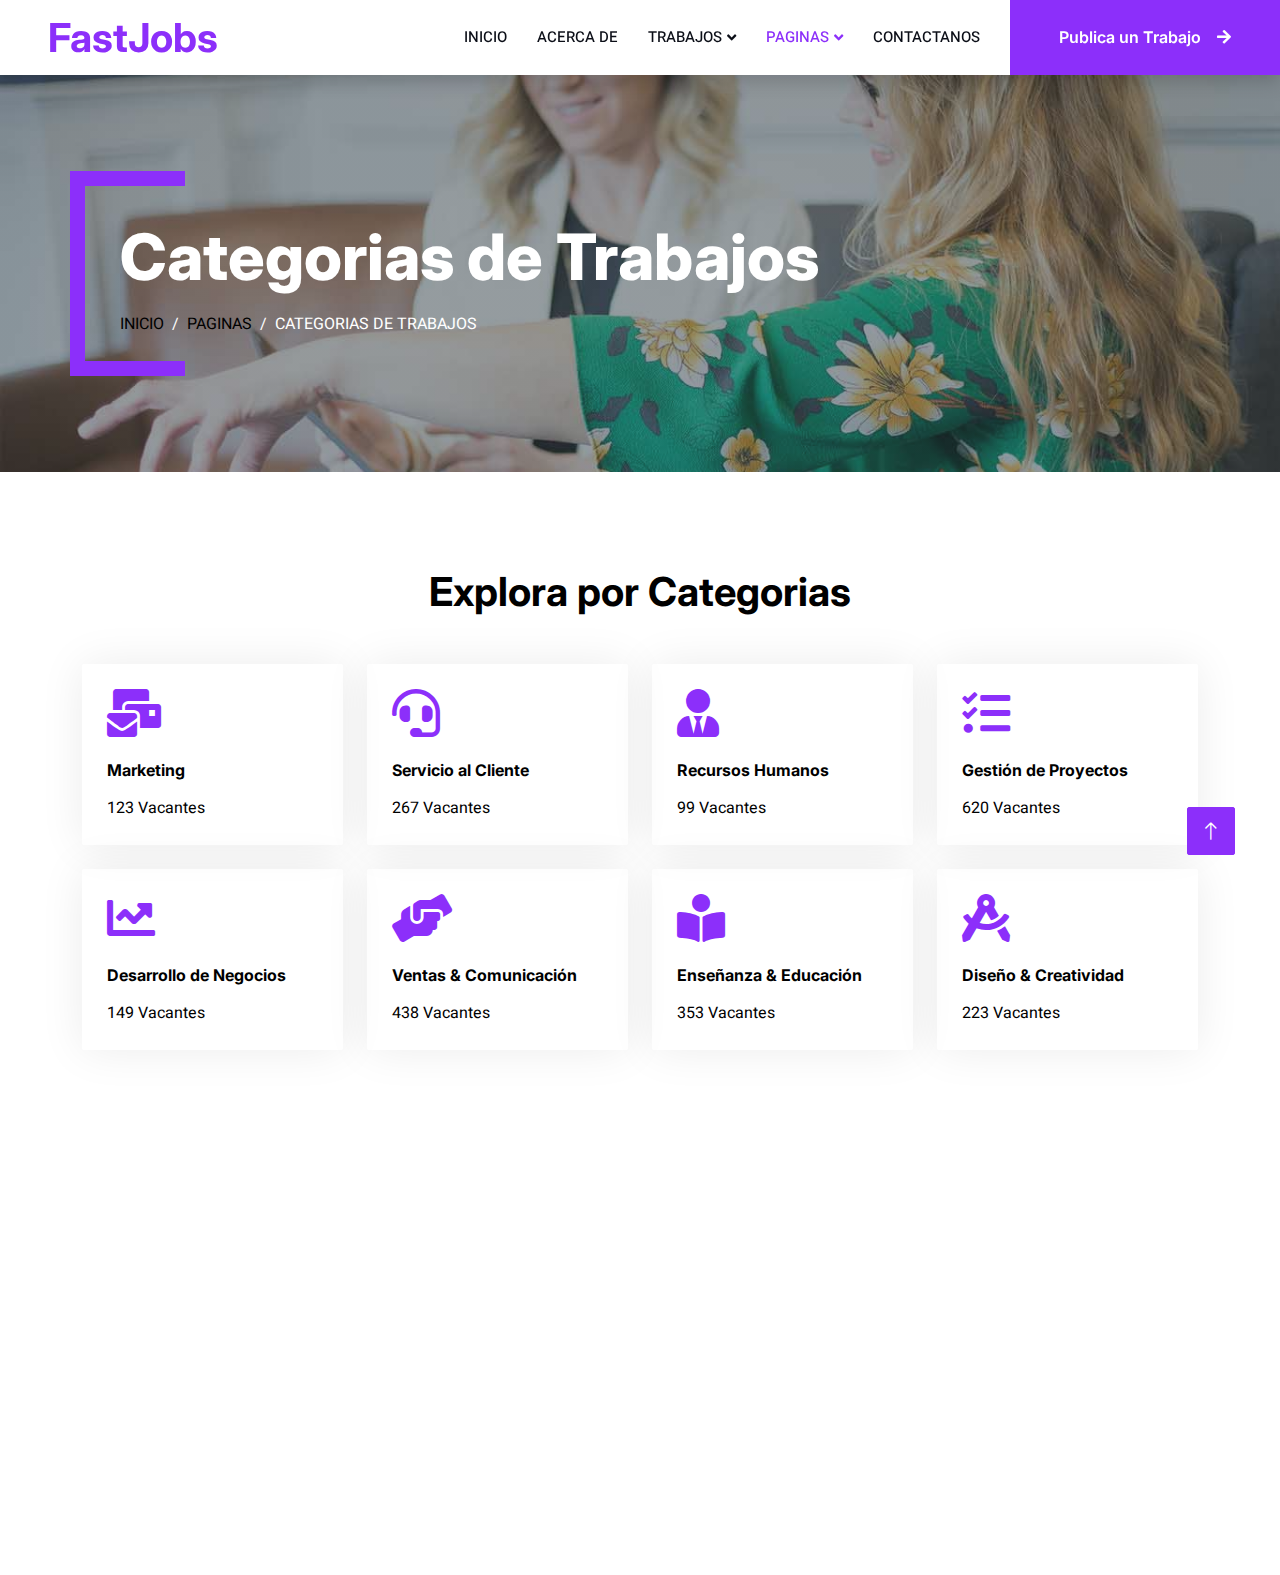
<file: category.html>
<!DOCTYPE html>
<html lang="en">

<head>
    <meta charset="utf-8">
    <title>FastJobs</title>
    <meta content="width=device-width, initial-scale=1.0" name="viewport">
    <meta content="" name="keywords">
    <meta content="" name="description">

    <!-- Favicon -->
    <link href="img/favicon.ico" rel="icon">

    <!-- Google Web Fonts -->
    <link rel="preconnect" href="https://fonts.googleapis.com">
    <link rel="preconnect" href="https://fonts.gstatic.com" crossorigin>
    <link href="https://fonts.googleapis.com/css2?family=Heebo:wght@400;500;600&family=Inter:wght@700;800&display=swap" rel="stylesheet">
    
    <!-- Icon Font Stylesheet -->
    <link href="https://cdnjs.cloudflare.com/ajax/libs/font-awesome/5.10.0/css/all.min.css" rel="stylesheet">
    <link href="https://cdn.jsdelivr.net/npm/bootstrap-icons@1.4.1/font/bootstrap-icons.css" rel="stylesheet">

    <!-- Libraries Stylesheet -->
    <link href="lib/animate/animate.min.css" rel="stylesheet">
    <link href="lib/owlcarousel/assets/owl.carousel.min.css" rel="stylesheet">

    <!-- Customized Bootstrap Stylesheet -->
    <link href="css/bootstrap.min.css" rel="stylesheet">

    <!-- Stylesheet -->
    <link href="css/style.css" rel="stylesheet">
</head>

<body>
    <div class="container-xxl bg-white p-0">
        <!-- Spinner -->
        <div id="spinner" class="show bg-white position-fixed translate-middle w-100 vh-100 top-50 start-50 d-flex align-items-center justify-content-center">
            <div class="spinner-border text-primary" style="width: 3rem; height: 3rem;" role="status">
                <span class="sr-only">Cargando...</span>
            </div>
        </div>
        <!-- Spinner -->


        <!-- Navbar -->
        <nav class="navbar navbar-expand-lg bg-white navbar-light shadow sticky-top p-0">
            <a href="index.html" class="navbar-brand d-flex align-items-center text-center py-0 px-4 px-lg-5">
                <h1 class="m-0 text-primary">FastJobs</h1>
            </a>
            <button type="button" class="navbar-toggler me-4" data-bs-toggle="collapse" data-bs-target="#navbarCollapse">
                <span class="navbar-toggler-icon"></span>
            </button>
            <div class="collapse navbar-collapse" id="navbarCollapse">
                <div class="navbar-nav ms-auto p-4 p-lg-0">
                    <a href="index.html" class="nav-item nav-link">Inicio</a>
                    <a href="about.html" class="nav-item nav-link">Acerca de</a>
                    <div class="nav-item dropdown">
                        <a href="#" class="nav-link dropdown-toggle" data-bs-toggle="dropdown">Trabajos</a>
                        <div class="dropdown-menu rounded-0 m-0">
                            <a href="job-list.php" class="dropdown-item">Lista de Trabajos</a>
                            
                        </div>
                    </div>
                    <div class="nav-item dropdown">
                        <a href="#" class="nav-link dropdown-toggle active" data-bs-toggle="dropdown">Paginas</a>
                        <div class="dropdown-menu rounded-0 m-0">
                            <a href="category.html" class="dropdown-item active">Categorias de Trabajos</a>
                            <a href="testimonial.html" class="dropdown-item">Testimonios</a>
                            
                        </div>
                    </div>
                    <a href="contact.html" class="nav-item nav-link">Contactanos</a>
                </div>
                <a href="job-new.html" class="btn btn-primary rounded-0 py-4 px-lg-5 d-none d-lg-block">Publica un Trabajo<i class="fa fa-arrow-right ms-3"></i></a>
            </div>
        </nav>
        <!-- Navbar -->


        <!-- Header -->
        <div class="container-xxl py-5 bg-dark page-header mb-5">
            <div class="container my-5 pt-5 pb-4">
                <h1 class="display-3 text-white mb-3 animated slideInDown">Categorias de Trabajos</h1>
                <nav aria-label="breadcrumb">
                    <ol class="breadcrumb text-uppercase">
                        <li class="breadcrumb-item"><a href="#">Inicio</a></li>
                        <li class="breadcrumb-item"><a href="#">Paginas</a></li>
                        <li class="breadcrumb-item text-white active" aria-current="page">Categorias de Trabajos</li>
                    </ol>
                </nav>
            </div>
        </div>
        <!-- Header -->


        <!-- Category -->
        <div class="container-xxl py-5">
            <div class="container">
                <h1 class="text-center mb-5 wow fadeInUp" data-wow-delay="0.1s">Explora por Categorias</h1>
                <div class="row g-4">
                    <div class="col-lg-3 col-sm-6 wow fadeInUp" data-wow-delay="0.1s">
                        <a class="cat-item rounded p-4" href="">
                            <i class="fa fa-3x fa-mail-bulk text-primary mb-4"></i>
                            <h6 class="mb-3">Marketing</h6>
                            <p class="mb-0">123 Vacantes</p>
                        </a>
                    </div>
                    <div class="col-lg-3 col-sm-6 wow fadeInUp" data-wow-delay="0.3s">
                        <a class="cat-item rounded p-4" href="">
                            <i class="fa fa-3x fa-headset text-primary mb-4"></i>
                            <h6 class="mb-3">Servicio al Cliente</h6>
                            <p class="mb-0">267 Vacantes</p>
                        </a>
                    </div>
                    <div class="col-lg-3 col-sm-6 wow fadeInUp" data-wow-delay="0.5s">
                        <a class="cat-item rounded p-4" href="">
                            <i class="fa fa-3x fa-user-tie text-primary mb-4"></i>
                            <h6 class="mb-3">Recursos Humanos</h6>
                            <p class="mb-0">99 Vacantes</p>
                        </a>
                    </div>
                    <div class="col-lg-3 col-sm-6 wow fadeInUp" data-wow-delay="0.7s">
                        <a class="cat-item rounded p-4" href="">
                            <i class="fa fa-3x fa-tasks text-primary mb-4"></i>
                            <h6 class="mb-3">Gestión de Proyectos</h6>
                            <p class="mb-0">620 Vacantes</p>
                        </a>
                    </div>
                    <div class="col-lg-3 col-sm-6 wow fadeInUp" data-wow-delay="0.1s">
                        <a class="cat-item rounded p-4" href="">
                            <i class="fa fa-3x fa-chart-line text-primary mb-4"></i>
                            <h6 class="mb-3">Desarrollo de Negocios</h6>
                            <p class="mb-0">149 Vacantes</p>
                        </a>
                    </div>
                    <div class="col-lg-3 col-sm-6 wow fadeInUp" data-wow-delay="0.3s">
                        <a class="cat-item rounded p-4" href="">
                            <i class="fa fa-3x fa-hands-helping text-primary mb-4"></i>
                            <h6 class="mb-3">Ventas & Comunicación</h6>
                            <p class="mb-0">438 Vacantes</p>
                        </a>
                    </div>
                    <div class="col-lg-3 col-sm-6 wow fadeInUp" data-wow-delay="0.5s">
                        <a class="cat-item rounded p-4" href="">
                            <i class="fa fa-3x fa-book-reader text-primary mb-4"></i>
                            <h6 class="mb-3">Enseñanza & Educación</h6>
                            <p class="mb-0">353 Vacantes</p>
                        </a>
                    </div>
                    <div class="col-lg-3 col-sm-6 wow fadeInUp" data-wow-delay="0.7s">
                        <a class="cat-item rounded p-4" href="">
                            <i class="fa fa-3x fa-drafting-compass text-primary mb-4"></i>
                            <h6 class="mb-3">Diseño & Creatividad</h6>
                            <p class="mb-0">223 Vacantes</p>
                        </a>
                    </div>
                </div>
            </div>
        </div>
        <!-- Category -->


        <!-- Footer -->
        <div class="container-fluid bg-dark text-white-50 footer pt-5 mt-5 wow fadeIn" data-wow-delay="0.1s">
            <div class="container py-5">
                <div class="row g-5">
                    <div class="col-lg-3 col-md-6">
                        <h5 class="text-white mb-4">Compañia</h5>
                        <a class="btn btn-link text-white-50" href="about.html">Sobre Nosotros</a>
                        <a class="btn btn-link text-white-50" href="contact.html">Contactanos</a>
                        <a class="btn btn-link text-white-50" href="job-detail.html">Nuestros Servicios</a>
                        <a class="btn btn-link text-white-50" href="404.html">Politica de Privacidad</a>
                        <a class="btn btn-link text-white-50" href="404.html">Terminos y Condiciones</a>
                    </div>
                    <div class="col-lg-3 col-md-6">
                        <h5 class="text-white mb-4">Enlaces Rapidos</h5>
                        <a class="btn btn-link text-white-50" href="about.html">Sobre Nosotros</a>
                        <a class="btn btn-link text-white-50" href="contact.html">Contactanos</a>
                        <a class="btn btn-link text-white-50" href="job-detail.html">Nuestros Servicios</a>
                        <a class="btn btn-link text-white-50" href="404.html">Politica de Privacidad</a>
                        <a class="btn btn-link text-white-50" href="404.html">Terminos y Condiciones</a>
                    </div>
                    <div class="col-lg-3 col-md-6">
                        <h5 class="text-white mb-4">Contactanos</h5>
                        <p class="mb-2"><i class="fa fa-map-marker-alt me-3"></i>Alto Prado, Barranquilla, Colombia</p>
                        <p class="mb-2"><i class="fa fa-phone-alt me-3"></i>+57 302 2507760</p>
                        <p class="mb-2"><i class="fa fa-envelope me-3"></i>info@fastjobs.com</p>
                        <div class="d-flex pt-2">
                            <a class="btn btn-outline-light btn-social" href=""><i class="fab fa-twitter"></i></a>
                            <a class="btn btn-outline-light btn-social" href=""><i class="fab fa-facebook-f"></i></a>
                            <a class="btn btn-outline-light btn-social" href=""><i class="fab fa-youtube"></i></a>
                            <a class="btn btn-outline-light btn-social" href=""><i class="fab fa-linkedin-in"></i></a>
                        </div>
                    </div>
                    <div class="col-lg-3 col-md-6">
                        <h5 class="text-white mb-4">Diario</h5>
                        <p>Mantente al tanto de nuestras mas recientes ofertas laborales. ¡Resgistrate Ahora!</p>
                        <div class="position-relative mx-auto" style="max-width: 400px;">
                            <input class="form-control bg-transparent w-100 py-3 ps-4 pe-5" type="text" placeholder="Tu email">
                            <button type="button" class="btn btn-primary py-2 position-absolute top-0 end-0 mt-2 me-2">Registrate</button>
                        </div>
                    </div>
                </div>
            </div>
            <div class="container">
                <div class="copyright">
                    <div class="row">
                        <div class="col-md-6 text-center text-md-start mb-3 mb-md-0">
                            &copy; <a class="border-bottom" href="">FastJobs</a>, Todos los derechos reservados. 
							
							
							Diseñado Por <a class="border-bottom" href="">Los Ubuntu FC.</a>
                        </div>
                        <div class="col-md-6 text-center text-md-end">
                            <div class="footer-menu">
                                <a href="#">Inicio</a>
                                <a href="job-list.php">Trabajos</a>
                                <a href="contact.html">Ayuda</a>
                                <a href="404.html">FQAs</a>
                            </div>
                        </div>
                    </div>
                </div>
            </div>
        </div>
        <!-- Footer -->


        <!-- Back to Top -->
        <a href="#" class="btn btn-lg btn-primary btn-lg-square back-to-top"><i class="bi bi-arrow-up"></i></a>
    </div>

    <!-- JavaScript Libraries -->
    <script src="https://code.jquery.com/jquery-3.4.1.min.js"></script>
    <script src="https://cdn.jsdelivr.net/npm/bootstrap@5.0.0/dist/js/bootstrap.bundle.min.js"></script>
    <script src="lib/wow/wow.min.js"></script>
    <script src="lib/easing/easing.min.js"></script>
    <script src="lib/waypoints/waypoints.min.js"></script>
    <script src="lib/owlcarousel/owl.carousel.min.js"></script>

    <!-- Javascript -->
    <script src="js/main.js"></script>
</body>

</html>
</file>
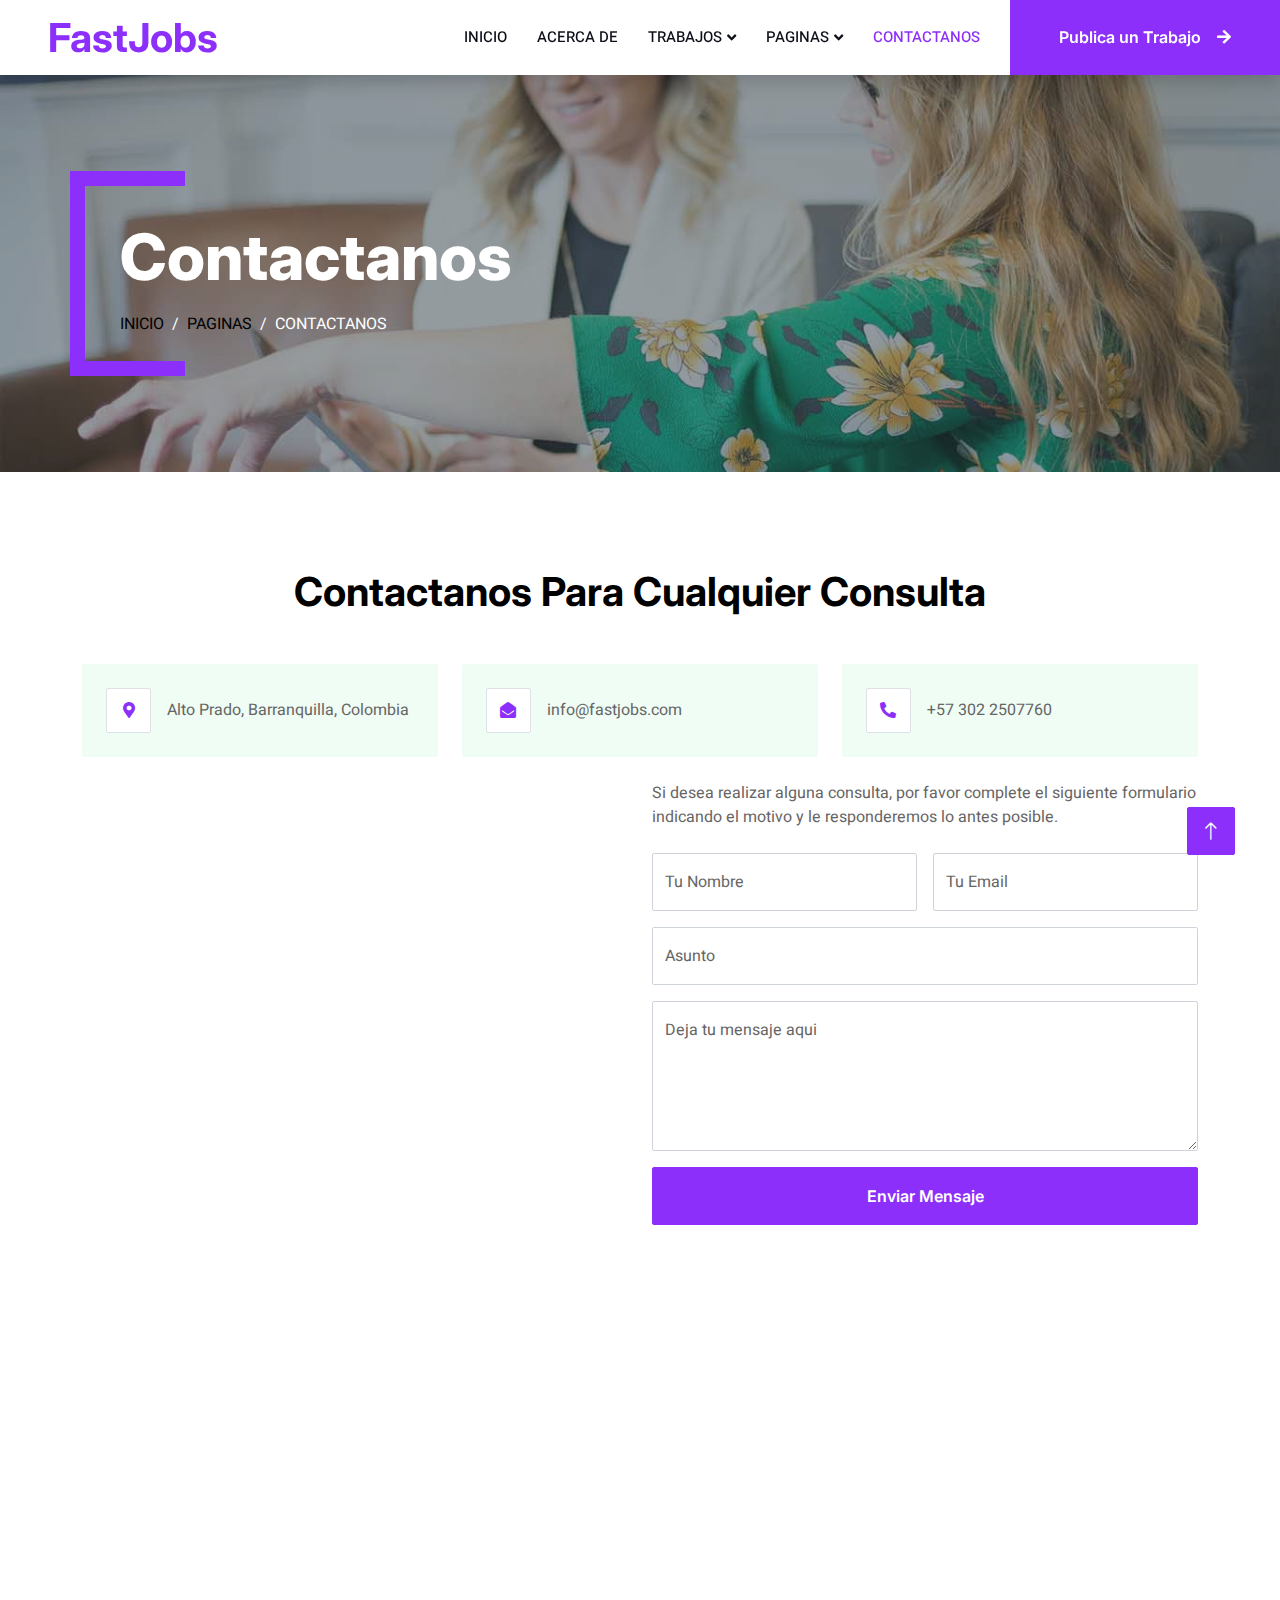
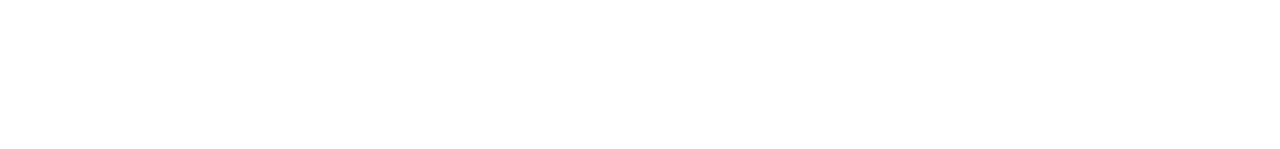
<file: contact.html>
<!DOCTYPE html>
<html lang="en">

<head>
    <meta charset="utf-8">
    <title>FastJobs</title>
    <meta content="width=device-width, initial-scale=1.0" name="viewport">
    <meta content="" name="keywords">
    <meta content="" name="description">

    <!-- Favicon -->
    <link href="img/favicon.ico" rel="icon">

    <!-- Google Web Fonts -->
    <link rel="preconnect" href="https://fonts.googleapis.com">
    <link rel="preconnect" href="https://fonts.gstatic.com" crossorigin>
    <link href="https://fonts.googleapis.com/css2?family=Heebo:wght@400;500;600&family=Inter:wght@700;800&display=swap" rel="stylesheet">
    
    <!-- Icon Font Stylesheet -->
    <link href="https://cdnjs.cloudflare.com/ajax/libs/font-awesome/5.10.0/css/all.min.css" rel="stylesheet">
    <link href="https://cdn.jsdelivr.net/npm/bootstrap-icons@1.4.1/font/bootstrap-icons.css" rel="stylesheet">

    <!-- Libraries Stylesheet -->
    <link href="lib/animate/animate.min.css" rel="stylesheet">
    <link href="lib/owlcarousel/assets/owl.carousel.min.css" rel="stylesheet">

    <!-- Customized Bootstrap Stylesheet -->
    <link href="css/bootstrap.min.css" rel="stylesheet">

    <!-- Stylesheet -->
    <link href="css/style.css" rel="stylesheet">
</head>

<body>
    <div class="container-xxl bg-white p-0">
        <!-- Spinner -->
        <div id="spinner" class="show bg-white position-fixed translate-middle w-100 vh-100 top-50 start-50 d-flex align-items-center justify-content-center">
            <div class="spinner-border text-primary" style="width: 3rem; height: 3rem;" role="status">
                <span class="sr-only">Cargando...</span>
            </div>
        </div>
        <!-- Spinner -->


        <!-- Navbar -->
        <nav class="navbar navbar-expand-lg bg-white navbar-light shadow sticky-top p-0">
            <a href="index.html" class="navbar-brand d-flex align-items-center text-center py-0 px-4 px-lg-5">
                <h1 class="m-0 text-primary">FastJobs</h1>
            </a>
            <button type="button" class="navbar-toggler me-4" data-bs-toggle="collapse" data-bs-target="#navbarCollapse">
                <span class="navbar-toggler-icon"></span>
            </button>
            <div class="collapse navbar-collapse" id="navbarCollapse">
                <div class="navbar-nav ms-auto p-4 p-lg-0">
                    <a href="index.html" class="nav-item nav-link">Inicio</a>
                    <a href="about.html" class="nav-item nav-link">Acerca de</a>
                    <div class="nav-item dropdown">
                        <a href="#" class="nav-link dropdown-toggle" data-bs-toggle="dropdown">Trabajos</a>
                        <div class="dropdown-menu rounded-0 m-0">
                            <a href="job-list.html" class="dropdown-item">Lista de Trabajos</a>
                            
                        </div>
                    </div>
                    <div class="nav-item dropdown">
                        <a href="#" class="nav-link dropdown-toggle" data-bs-toggle="dropdown">Paginas</a>
                        <div class="dropdown-menu rounded-0 m-0">
                            <a href="category.html" class="dropdown-item">Categorias de Trabajos</a>
                            <a href="testimonial.html" class="dropdown-item">Testimonios</a>
                            
                        </div>
                    </div>
                    <a href="contact.html" class="nav-item nav-link active">Contactanos</a>
                </div>
                <a href="job-new.html" class="btn btn-primary rounded-0 py-4 px-lg-5 d-none d-lg-block">Publica un Trabajo<i class="fa fa-arrow-right ms-3"></i></a>
            </div>
        </nav>
        <!-- Navbar -->


        <!-- Header -->
        <div class="container-xxl py-5 bg-dark page-header mb-5">
            <div class="container my-5 pt-5 pb-4">
                <h1 class="display-3 text-white mb-3 animated slideInDown">Contactanos</h1>
                <nav aria-label="breadcrumb">
                    <ol class="breadcrumb text-uppercase">
                        <li class="breadcrumb-item"><a href="#">Inicio</a></li>
                        <li class="breadcrumb-item"><a href="#">Paginas</a></li>
                        <li class="breadcrumb-item text-white active" aria-current="page">Contactanos</li>
                    </ol>
                </nav>
            </div>
        </div>
        <!-- Header -->


        <!-- Contact -->
        <div class="container-xxl py-5">
            <div class="container">
                <h1 class="text-center mb-5 wow fadeInUp" data-wow-delay="0.1s">Contactanos Para Cualquier Consulta</h1>
                <div class="row g-4">
                    <div class="col-12">
                        <div class="row gy-4">
                            <div class="col-md-4 wow fadeIn" data-wow-delay="0.1s">
                                <div class="d-flex align-items-center bg-light rounded p-4">
                                    <div class="bg-white border rounded d-flex flex-shrink-0 align-items-center justify-content-center me-3" style="width: 45px; height: 45px;">
                                        <i class="fa fa-map-marker-alt text-primary"></i>
                                    </div>
                                    <span>Alto Prado, Barranquilla, Colombia</span>
                                </div>
                            </div>
                            <div class="col-md-4 wow fadeIn" data-wow-delay="0.3s">
                                <div class="d-flex align-items-center bg-light rounded p-4">
                                    <div class="bg-white border rounded d-flex flex-shrink-0 align-items-center justify-content-center me-3" style="width: 45px; height: 45px;">
                                        <i class="fa fa-envelope-open text-primary"></i>
                                    </div>
                                    <span>info@fastjobs.com</span>
                                </div>
                            </div>
                            <div class="col-md-4 wow fadeIn" data-wow-delay="0.5s">
                                <div class="d-flex align-items-center bg-light rounded p-4">
                                    <div class="bg-white border rounded d-flex flex-shrink-0 align-items-center justify-content-center me-3" style="width: 45px; height: 45px;">
                                        <i class="fa fa-phone-alt text-primary"></i>
                                    </div>
                                    <span>+57 302 2507760</span>
                                </div>
                            </div>
                        </div>
                    </div>
                    <div class="col-md-6 wow fadeInUp" data-wow-delay="0.1s">
                        <iframe class="position-relative rounded w-100 h-100" src="https://www.google.com/maps/embed?pb=!1m18!1m12!1m3!1d250662.67511982846!2d-74.9791057808916!3d10.99321099743533!2m3!1f0!2f0!3f0!3m2!1i1024!2i768!4f13.1!3m3!1m2!1s0x8ef42c5022d41139%3A0x7777c8d5cf47bec!2sBarranquilla%2C%20Atl%C3%A1ntico!5e0!3m2!1ses-419!2sco!4v1668303362568!5m2!1ses-419!2sco" width="600" height="450" style="border:0;" allowfullscreen="" loading="lazy" referrerpolicy="no-referrer-when-downgrade"></iframe>
                        
                    </div>
                    <div class="col-md-6">
                        <div class="wow fadeInUp" data-wow-delay="0.5s">
                            <p class="mb-4">Si desea realizar alguna consulta, por favor complete el siguiente formulario indicando el motivo y le responderemos lo antes posible.</p>
                            <form>
                                <div class="row g-3">
                                    <div class="col-md-6">
                                        <div class="form-floating">
                                            <input type="text" class="form-control" id="name" placeholder="Tu Nombre">
                                            <label for="name">Tu Nombre</label>
                                        </div>
                                    </div>
                                    <div class="col-md-6">
                                        <div class="form-floating">
                                            <input type="email" class="form-control" id="email" placeholder="Tu Email">
                                            <label for="email">Tu Email</label>
                                        </div>
                                    </div>
                                    <div class="col-12">
                                        <div class="form-floating">
                                            <input type="text" class="form-control" id="subject" placeholder="Asunto">
                                            <label for="subject">Asunto</label>
                                        </div>
                                    </div>
                                    <div class="col-12">
                                        <div class="form-floating">
                                            <textarea class="form-control" placeholder="Deja tu mensaje aqui" id="message" style="height: 150px"></textarea>
                                            <label for="message">Deja tu mensaje aqui</label>
                                        </div>
                                    </div>
                                    <div class="col-12">
                                        <button class="btn btn-primary w-100 py-3" type="submit">Enviar Mensaje</button>
                                    </div>
                                </div>
                            </form>
                        </div>
                    </div>
                </div>
            </div>
        </div>
        <!-- Contact -->


        <!-- Footer -->
        <div class="container-fluid bg-dark text-white-50 footer pt-5 mt-5 wow fadeIn" data-wow-delay="0.1s">
            <div class="container py-5">
                <div class="row g-5">
                    <div class="col-lg-3 col-md-6">
                        <h5 class="text-white mb-4">Compañia</h5>
                        <a class="btn btn-link text-white-50" href="about.html">Sobre Nosotros</a>
                        <a class="btn btn-link text-white-50" href="contact.html">Contactanos</a>
                        <a class="btn btn-link text-white-50" href="job-detail.html">Nuestros Servicios</a>
                        <a class="btn btn-link text-white-50" href="404.html">Politica de Privacidad</a>
                        <a class="btn btn-link text-white-50" href="404.html">Terminos y Condiciones</a>
                    </div>
                    <div class="col-lg-3 col-md-6">
                        <h5 class="text-white mb-4">Enlaces Rapidos</h5>
                        <a class="btn btn-link text-white-50" href="about.html">Sobre Nosotros</a>
                        <a class="btn btn-link text-white-50" href="contact.html">Contactanos</a>
                        <a class="btn btn-link text-white-50" href="job-detail.html">Nuestros Servicios</a>
                        <a class="btn btn-link text-white-50" href="404.html">Politica de Privacidad</a>
                        <a class="btn btn-link text-white-50" href="404.html">Terminos y Condiciones</a>
                    </div>
                    <div class="col-lg-3 col-md-6">
                        <h5 class="text-white mb-4">Contactanos</h5>
                        <p class="mb-2"><i class="fa fa-map-marker-alt me-3"></i>Alto Prado, Barranquilla, Colombia</p>
                        <p class="mb-2"><i class="fa fa-phone-alt me-3"></i>+57 302 2507760</p>
                        <p class="mb-2"><i class="fa fa-envelope me-3"></i>info@fastjobs.com</p>
                        <div class="d-flex pt-2">
                            <a class="btn btn-outline-light btn-social" href=""><i class="fab fa-twitter"></i></a>
                            <a class="btn btn-outline-light btn-social" href=""><i class="fab fa-facebook-f"></i></a>
                            <a class="btn btn-outline-light btn-social" href=""><i class="fab fa-youtube"></i></a>
                            <a class="btn btn-outline-light btn-social" href=""><i class="fab fa-linkedin-in"></i></a>
                        </div>
                    </div>
                    <div class="col-lg-3 col-md-6">
                        <h5 class="text-white mb-4">Diario</h5>
                        <p>Mantente al tanto de nuestras mas recientes ofertas laborales. ¡Resgistrate Ahora!</p>
                        <div class="position-relative mx-auto" style="max-width: 400px;">
                            <input class="form-control bg-transparent w-100 py-3 ps-4 pe-5" type="text" placeholder="Tu email">
                            <button type="button" class="btn btn-primary py-2 position-absolute top-0 end-0 mt-2 me-2">Registrate</button>
                        </div>
                    </div>
                </div>
            </div>
            <div class="container">
                <div class="copyright">
                    <div class="row">
                        <div class="col-md-6 text-center text-md-start mb-3 mb-md-0">
                            &copy; <a class="border-bottom" href="">FastJobs</a>, Todos los derechos reservados. 
							
							
							Diseñado Por <a class="border-bottom" href="">Los Ubuntu FC.</a>
                        </div>
                        <div class="col-md-6 text-center text-md-end">
                            <div class="footer-menu">
                                <a href="#">Inicio</a>
                                <a href="job-list.html">Trabajos</a>
                                <a href="contact.html">Ayuda</a>
                                <a href="404.html">FQAs</a>
                            </div>
                        </div>
                    </div>
                </div>
            </div>
        </div>
        <!-- Footer -->


        <!-- Back to Top -->
        <a href="#" class="btn btn-lg btn-primary btn-lg-square back-to-top"><i class="bi bi-arrow-up"></i></a>
    </div>

    <!-- JavaScript Libraries -->
    <script src="https://code.jquery.com/jquery-3.4.1.min.js"></script>
    <script src="https://cdn.jsdelivr.net/npm/bootstrap@5.0.0/dist/js/bootstrap.bundle.min.js"></script>
    <script src="lib/wow/wow.min.js"></script>
    <script src="lib/easing/easing.min.js"></script>
    <script src="lib/waypoints/waypoints.min.js"></script>
    <script src="lib/owlcarousel/owl.carousel.min.js"></script>

    <!-- Javascript -->
    <script src="js/main.js"></script>
</body>

</html>
</file>
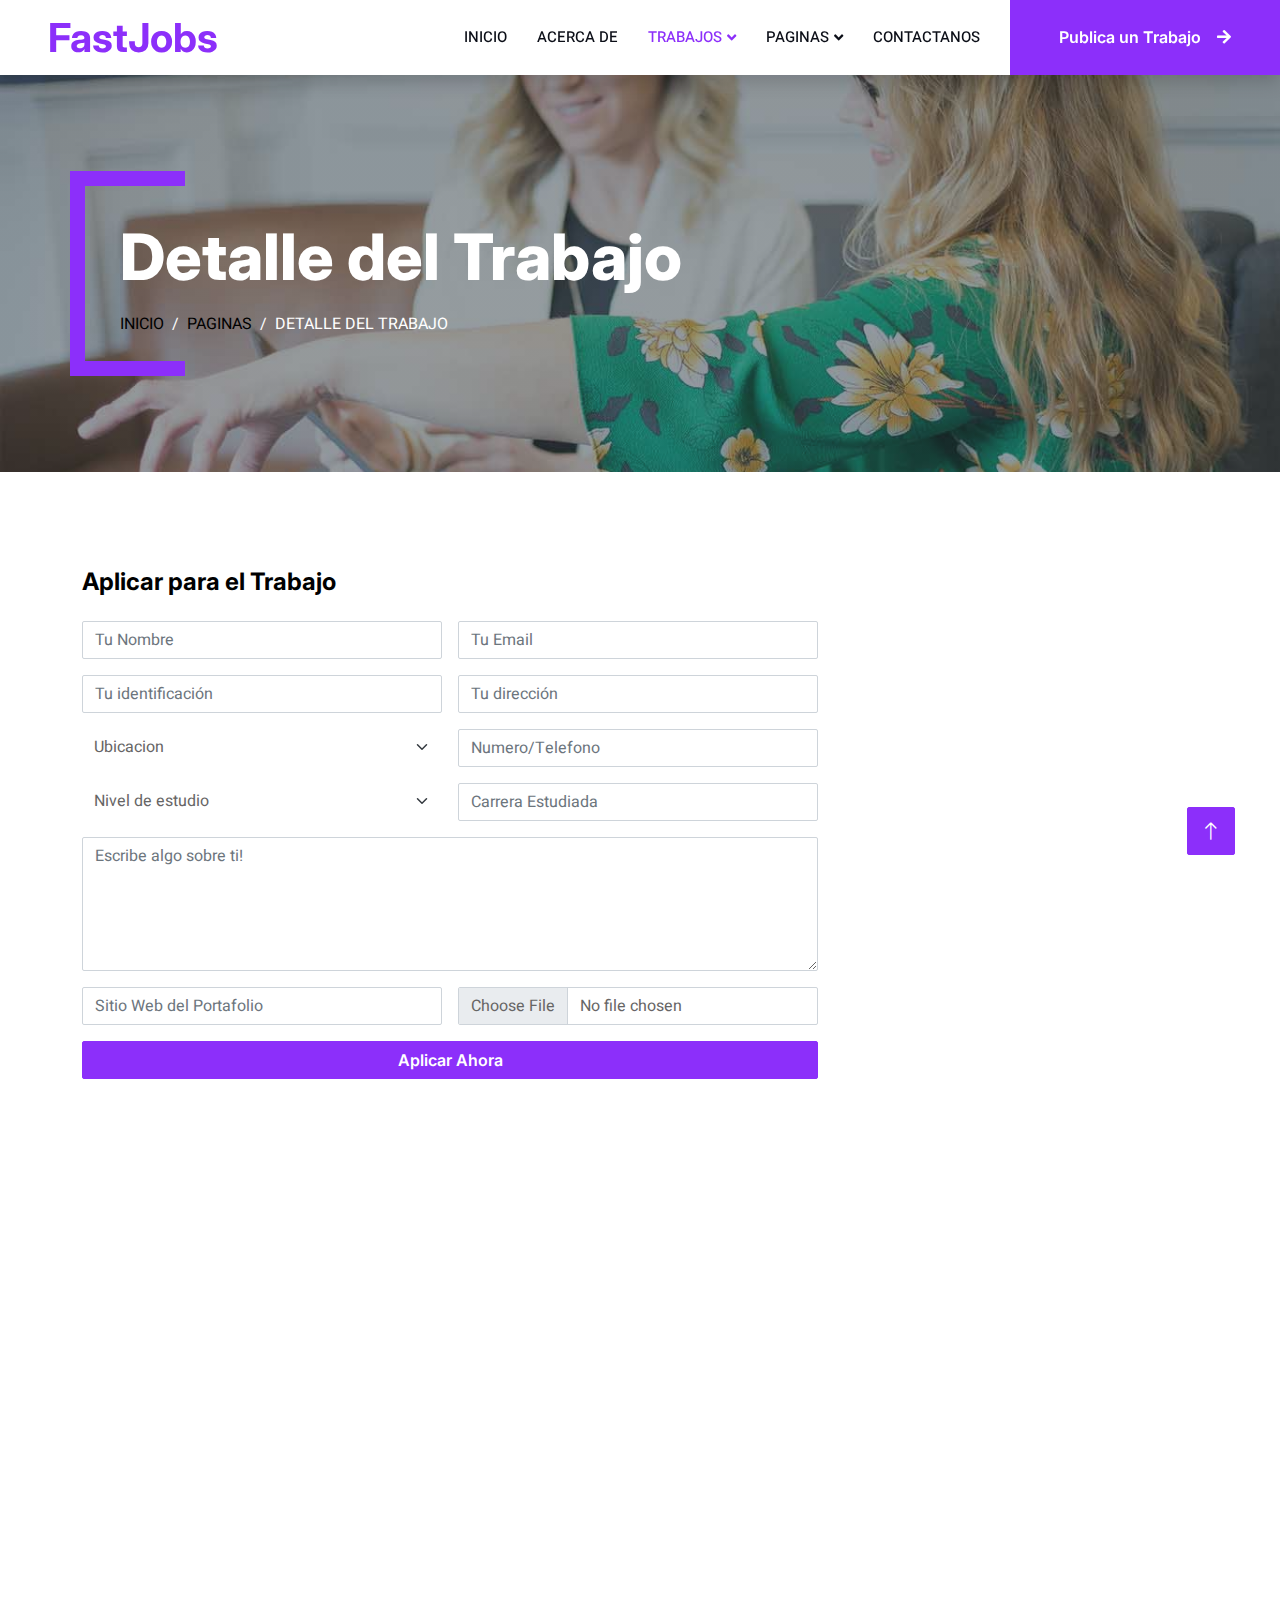
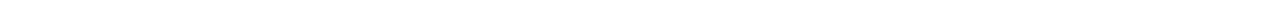
<file: job-detail.html>
<!DOCTYPE html>
<html lang="en">

<head>
    <meta charset="utf-8">
    <title>FastJobs</title>
    <meta content="width=device-width, initial-scale=1.0" name="viewport">
    <meta content="" name="keywords">
    <meta content="" name="description">

    <!-- Favicon -->
    <link href="img/favicon.ico" rel="icon">

    <!-- Google Web Fonts -->
    <link rel="preconnect" href="https://fonts.googleapis.com">
    <link rel="preconnect" href="https://fonts.gstatic.com" crossorigin>
    <link href="https://fonts.googleapis.com/css2?family=Heebo:wght@400;500;600&family=Inter:wght@700;800&display=swap" rel="stylesheet">
    
    <!-- Icon Font Stylesheet -->
    <link href="https://cdnjs.cloudflare.com/ajax/libs/font-awesome/5.10.0/css/all.min.css" rel="stylesheet">
    <link href="https://cdn.jsdelivr.net/npm/bootstrap-icons@1.4.1/font/bootstrap-icons.css" rel="stylesheet">

    <!-- Libraries Stylesheet -->
    <link href="lib/animate/animate.min.css" rel="stylesheet">
    <link href="lib/owlcarousel/assets/owl.carousel.min.css" rel="stylesheet">

    <!-- Customized Bootstrap Stylesheet -->
    <link href="css/bootstrap.min.css" rel="stylesheet">

    <!-- Stylesheet -->
    <link href="css/style.css" rel="stylesheet">
</head>

<body>
    <div class="container-xxl bg-white p-0">
        <!-- Spinner -->
        <div id="spinner" class="show bg-white position-fixed translate-middle w-100 vh-100 top-50 start-50 d-flex align-items-center justify-content-center">
            <div class="spinner-border text-primary" style="width: 3rem; height: 3rem;" role="status">
                <span class="sr-only">Cargando...</span>
            </div>
        </div>
        <!-- Spinner -->


        <!-- Navbar -->
       <nav class="navbar navbar-expand-lg bg-white navbar-light shadow sticky-top p-0">
        <a href="index.html" class="navbar-brand d-flex align-items-center text-center py-0 px-4 px-lg-5">
            <h1 class="m-0 text-primary">FastJobs</h1>
        </a>
        <button type="button" class="navbar-toggler me-4" data-bs-toggle="collapse" data-bs-target="#navbarCollapse">
            <span class="navbar-toggler-icon"></span>
        </button>
        <div class="collapse navbar-collapse" id="navbarCollapse">
            <div class="navbar-nav ms-auto p-4 p-lg-0">
                <a href="index.html" class="nav-item nav-link">Inicio</a>
                <a href="about.html" class="nav-item nav-link">Acerca de</a>
                <div class="nav-item dropdown">
                    <a href="#" class="nav-link dropdown-toggle active" data-bs-toggle="dropdown">Trabajos</a>
                    <div class="dropdown-menu rounded-0 m-0">
                        <a href="job-list.php" class="dropdown-item">Lista de Trabajos</a>
                        <a href="job-detail.html" class="dropdown-item active">Detalle del Trabajo</a>
                    </div>
                </div>
                <div class="nav-item dropdown">
                    <a href="#" class="nav-link dropdown-toggle" data-bs-toggle="dropdown">Paginas</a>
                    <div class="dropdown-menu rounded-0 m-0">
                        <a href="category.html" class="dropdown-item">Categorias de Trabajos</a>
                        <a href="testimonial.html" class="dropdown-item">Testimonios</a>
                        <a href="404.html" class="dropdown-item">Error 404</a>
                    </div>
                </div>
                <a href="contact.html" class="nav-item nav-link">Contactanos</a>
            </div>
            <a href="job-new.html" class="btn btn-primary rounded-0 py-4 px-lg-5 d-none d-lg-block">Publica un Trabajo<i class="fa fa-arrow-right ms-3"></i></a>
        </div>
    </nav>
    <!-- Navbar -->


        <!-- Header -->
        <div class="container-xxl py-5 bg-dark page-header mb-5">
            <div class="container my-5 pt-5 pb-4">
                <h1 class="display-3 text-white mb-3 animated slideInDown">Detalle del Trabajo</h1>
                <nav aria-label="breadcrumb">
                    <ol class="breadcrumb text-uppercase">
                        <li class="breadcrumb-item"><a href="#">Inicio</a></li>
                        <li class="breadcrumb-item"><a href="#">Paginas</a></li>
                        <li class="breadcrumb-item text-white active" aria-current="page">Detalle del Trabajo</li>
                    </ol>
                </nav>
            </div>
        </div>
        <!-- Header -->


        <!-- Job Detail -->
        <div class="container-xxl py-5 wow fadeInUp" data-wow-delay="0.1s">
            <div class="container">
                <div class="row gy-5 gx-4">
                    <div class="col-lg-8">
                        
        
                        <div class="">
                            <h4 class="mb-4">Aplicar para el Trabajo</h4>
                            <form action="conexionaspirante.php" method="post">
                                <div class="row g-3">
                                    <div class="col-12 col-sm-6">
                                        <input type="text" name="nombre_apellido" class="form-control" placeholder="Tu Nombre" required>
                                    </div>
                                    <div class="col-12 col-sm-6">
                                        <input type="email" name="correo" class="form-control" placeholder="Tu Email" required>
                                    </div>
                                    <div class="col-12 col-sm-6">
                                        <input type="text" name="identificacion" class="form-control" placeholder="Tu identificación" required>
                                    </div>
                                    <div class="col-12 col-sm-6">
                                        <input type="" name="direccion" class="form-control" placeholder="Tu dirección" required>
                                    </div>

                                    <div class="col-12 col-sm-6">
                                        <select name="ciudad" class="form-select border-0">
                                        <option selected>Ubicacion</option>
                                        <option value="Barranquilla">Barranquilla</option>
                                        <option value="Bogota">Bogota</option>
                                        <option value="Medellin">Medellin</option>
                                        </select>
                                    
                                        </div>


                                        <div class="col-12  col-sm-6">
                                            <input type="text" class="form-control bh-white" name="telefono" placeholder="Numero/Telefono" required>
    
                                        </div>

                                        <div class="col-12 col-sm-6">
                                            <select name="nivel_estudio" class="form-select border-0">
                                            <option selected>Nivel de estudio</option>
                                            <option value="Bachiller">Bachiller</option>
                                            <option value="Tecnico">Tecnico</option>
                                            <option value="Doctorado">Doctorado</option>
                                            <option value="Maestria">Maestria</option>
                                             
                                        </select>

                                    </div>
                                    <div class="col-12 col-sm-6">
                                        <input type="text"class="form-control bh-white" name="carrera_estudiada" placeholder="Carrera Estudiada" required>

                                    </div>

                                    <div class="col-12">
                                        <textarea name="algosobreti" class="form-control" rows="5" placeholder="Escribe algo sobre ti!" name="algosobreti"></textarea>
                                    </div>

                                    <div class="col-12 col-sm-6">
                                        <input type="text" name="portafolio" class="form-control" placeholder="Sitio Web del Portafolio">
                                    </div>
                                    <div class="col-12 col-sm-6">
                                        <input type="file" class="form-control bg-white">
                                    </div>
                                    
                                    <div class="col-12">
                                        <button class="btn btn-primary w-100" name="aplicar" type="submit">Aplicar Ahora</button>
                                    </div>
                                </div>
                            </form>
                        </div>
                    </div>
        
                    
        <!-- Job Detail -->


        <!-- Footer -->
        <div class="container-fluid bg-dark text-white-50 footer pt-5 mt-5 wow fadeIn" data-wow-delay="0.1s">
            <div class="container py-5">
                <div class="row g-5">
                    <div class="col-lg-3 col-md-6">
                        <h5 class="text-white mb-4">Compañia</h5>
                        <a class="btn btn-link text-white-50" href="about.html">Sobre Nosotros</a>
                        <a class="btn btn-link text-white-50" href="contact.html">Contactanos</a>
                        <a class="btn btn-link text-white-50" href="job-detail.html">Nuestros Servicios</a>
                        <a class="btn btn-link text-white-50" href="404.html">Politica de Privacidad</a>
                        <a class="btn btn-link text-white-50" href="404.html">Terminos y Condiciones</a>
                    </div>
                    <div class="col-lg-3 col-md-6">
                        <h5 class="text-white mb-4">Enlaces Rapidos</h5>
                        <a class="btn btn-link text-white-50" href="about.html">Sobre Nosotros</a>
                        <a class="btn btn-link text-white-50" href="contact.html">Contactanos</a>
                        <a class="btn btn-link text-white-50" href="job-detail.html">Nuestros Servicios</a>
                        <a class="btn btn-link text-white-50" href="404.html">Politica de Privacidad</a>
                        <a class="btn btn-link text-white-50" href="404.html">Terminos y Condiciones</a>
                    </div>
                    <div class="col-lg-3 col-md-6">
                        <h5 class="text-white mb-4">Contactanos</h5>
                        <p class="mb-2"><i class="fa fa-map-marker-alt me-3"></i>Alto Prado, Barranquilla, Colombia</p>
                        <p class="mb-2"><i class="fa fa-phone-alt me-3"></i>+57 302 2507760</p>
                        <p class="mb-2"><i class="fa fa-envelope me-3"></i>info@fastjobs.com</p>
                        <div class="d-flex pt-2">
                            <a class="btn btn-outline-light btn-social" href=""><i class="fab fa-twitter"></i></a>
                            <a class="btn btn-outline-light btn-social" href=""><i class="fab fa-facebook-f"></i></a>
                            <a class="btn btn-outline-light btn-social" href=""><i class="fab fa-youtube"></i></a>
                            <a class="btn btn-outline-light btn-social" href=""><i class="fab fa-linkedin-in"></i></a>
                        </div>
                    </div>
                    <div class="col-lg-3 col-md-6">
                        <h5 class="text-white mb-4">Diario</h5>
                        <p>Mantente al tanto de nuestras mas recientes ofertas laborales. ¡Resgistrate Ahora!</p>
                        <div class="position-relative mx-auto" style="max-width: 400px;">
                            <input class="form-control bg-transparent w-100 py-3 ps-4 pe-5" type="text" placeholder="Tu email">
                            <button type="button" class="btn btn-primary py-2 position-absolute top-0 end-0 mt-2 me-2">Registrate</button>
                        </div>
                    </div>
                </div>
            </div>
            <div class="container">
                <div class="copyright">
                    <div class="row">
                        <div class="col-md-6 text-center text-md-start mb-3 mb-md-0">
                            &copy; <a class="border-bottom" href="">FastJobs</a>, Todos los derechos reservados. 
							
							
							Diseñado Por <a class="border-bottom" href="">Los Ubuntu FC.</a>
                        </div>
                        <div class="col-md-6 text-center text-md-end">
                            <div class="footer-menu">
                                <a href="#">Inicio</a>
                                <a href="job-list.php">Trabajos</a>
                                <a href="contact.html">Ayuda</a>
                                <a href="404.html">FQAs</a>
                            </div>
                        </div>
                    </div>
                </div>
            </div>
        </div>
        <!-- Footer -->


        <!-- Back to Top -->
        <a href="#" class="btn btn-lg btn-primary btn-lg-square back-to-top"><i class="bi bi-arrow-up"></i></a>
    </div>

    <!-- JavaScript Libraries -->
    <script src="https://code.jquery.com/jquery-3.4.1.min.js"></script>
    <script src="https://cdn.jsdelivr.net/npm/bootstrap@5.0.0/dist/js/bootstrap.bundle.min.js"></script>
    <script src="lib/wow/wow.min.js"></script>
    <script src="lib/easing/easing.min.js"></script>
    <script src="lib/waypoints/waypoints.min.js"></script>
    <script src="lib/owlcarousel/owl.carousel.min.js"></script>

    <!-- Javascript -->
    <script src="js/main.js"></script>
</body>

</html>
</file>
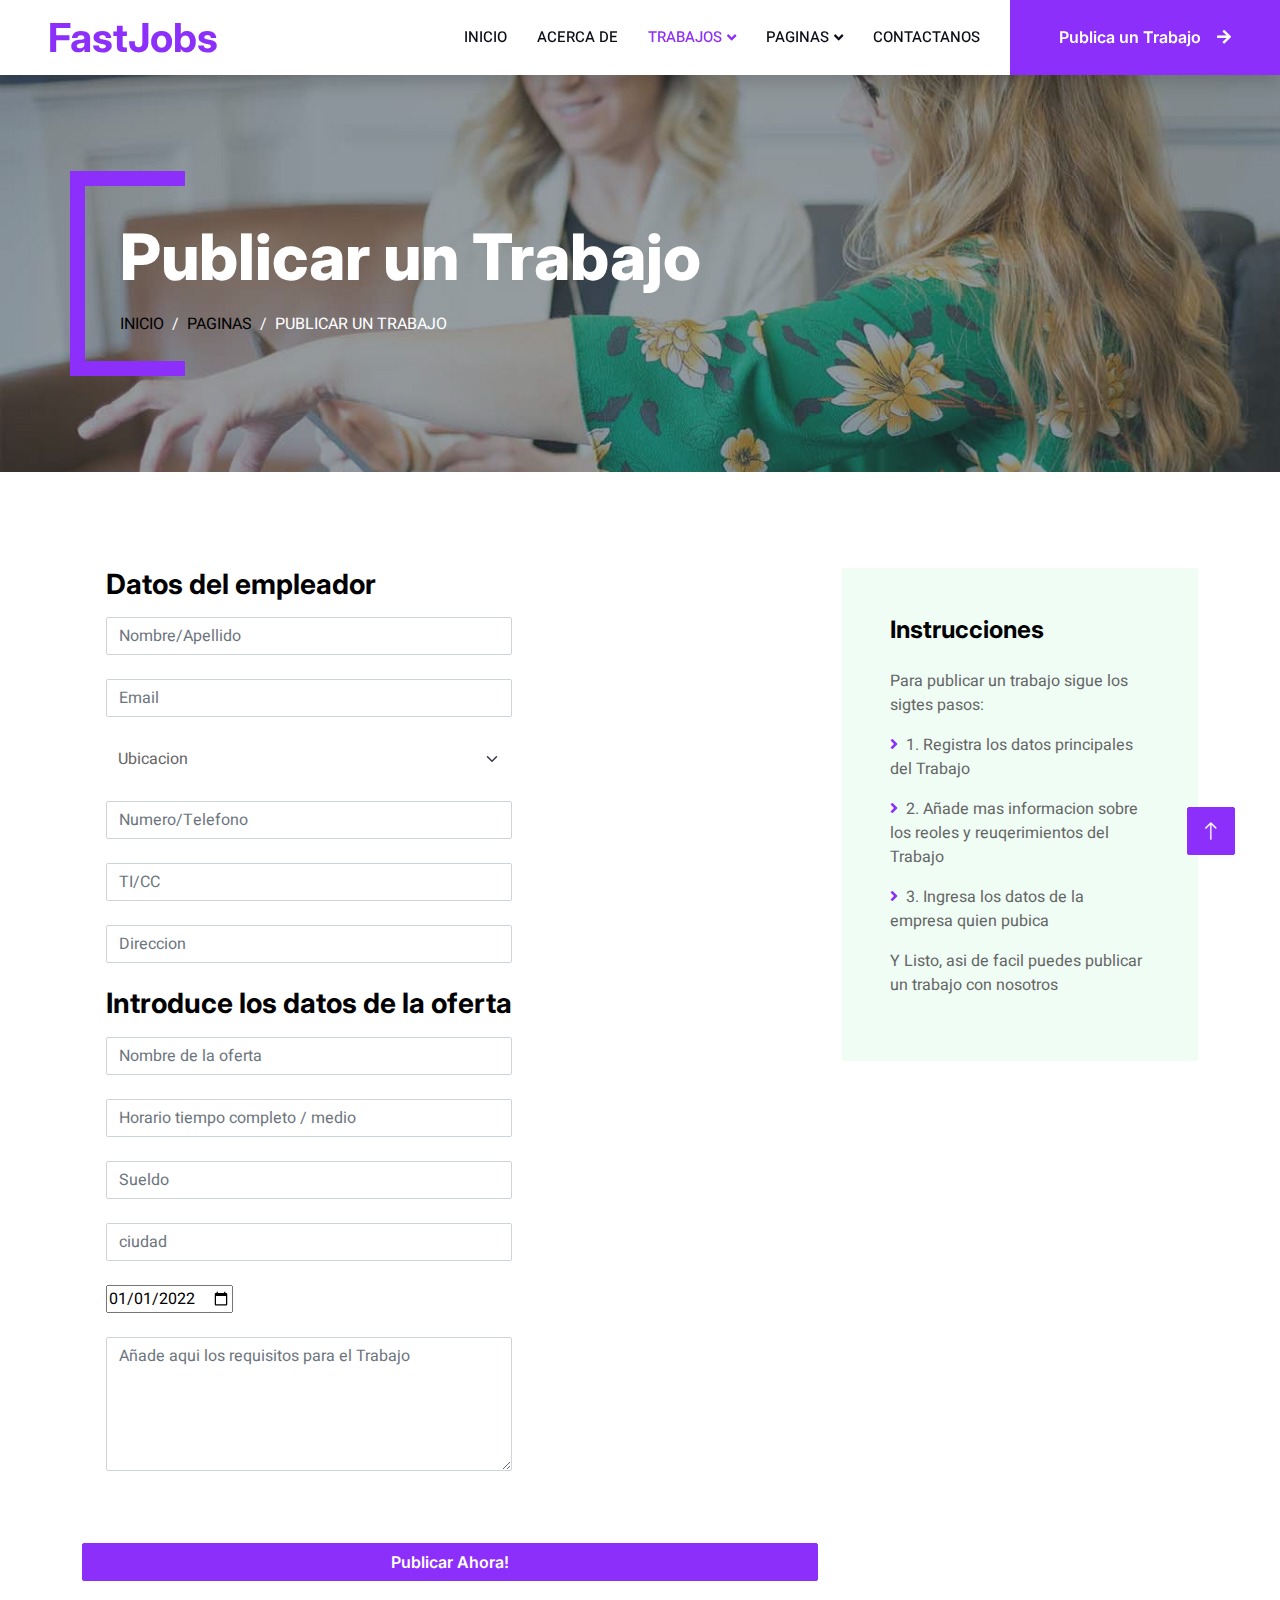
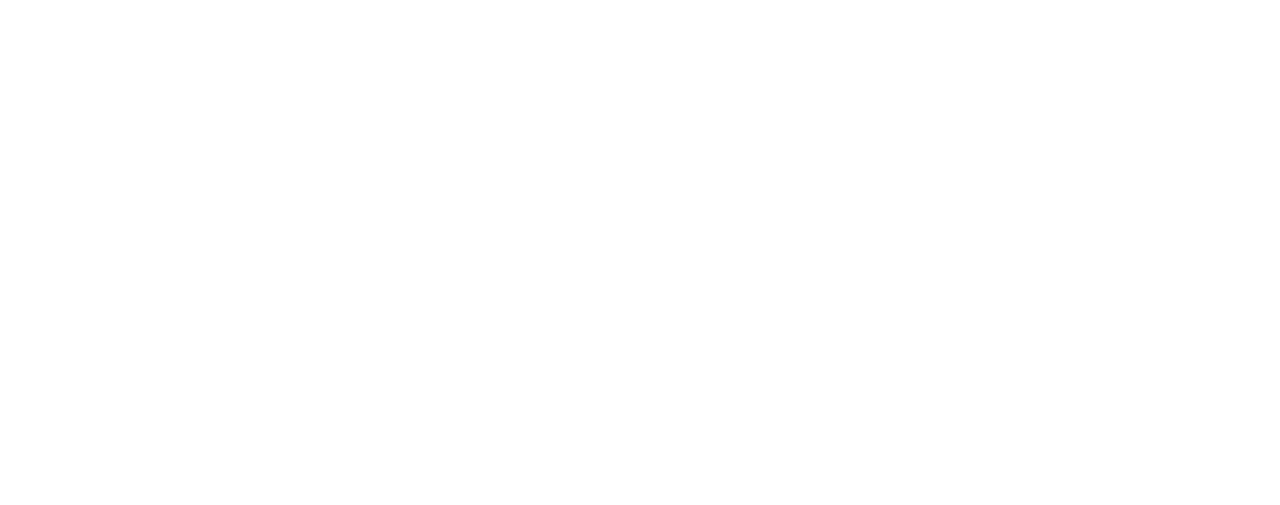
<file: job-new.html>
<!DOCTYPE html>
<html lang="en">

<head>
    <meta charset="utf-8">
    <title>FastJobs</title>
    <meta content="width=device-width, initial-scale=1.0" name="viewport">
    <meta content="" name="keywords">
    <meta content="" name="description">

    <!-- Favicon -->
    <link href="img/favicon.ico" rel="icon">

    <!-- Google Web Fonts -->
    <link rel="preconnect" href="https://fonts.googleapis.com">
    <link rel="preconnect" href="https://fonts.gstatic.com" crossorigin>
    <link href="https://fonts.googleapis.com/css2?family=Heebo:wght@400;500;600&family=Inter:wght@700;800&display=swap" rel="stylesheet">
    
    <!-- Icon Font Stylesheet -->
    <link href="https://cdnjs.cloudflare.com/ajax/libs/font-awesome/5.10.0/css/all.min.css" rel="stylesheet">
    <link href="https://cdn.jsdelivr.net/npm/bootstrap-icons@1.4.1/font/bootstrap-icons.css" rel="stylesheet">

    <!-- Libraries Stylesheet -->
    <link href="lib/animate/animate.min.css" rel="stylesheet">
    <link href="lib/owlcarousel/assets/owl.carousel.min.css" rel="stylesheet">

    <!-- Customized Bootstrap Stylesheet -->
    <link href="css/bootstrap.min.css" rel="stylesheet">

    <!-- Stylesheet -->
    <link href="css/style.css" rel="stylesheet">
</head>

<body>
    <div class="container-xxl bg-white p-0">
        <!-- Spinner -->
        <div id="spinner" class="show bg-white position-fixed translate-middle w-100 vh-100 top-50 start-50 d-flex align-items-center justify-content-center">
            <div class="spinner-border text-primary" style="width: 3rem; height: 3rem;" role="status">
                <span class="sr-only">Cargando...</span>
            </div>
        </div>
        <!-- Spinner -->


        <!-- Navbar -->
       <nav class="navbar navbar-expand-lg bg-white navbar-light shadow sticky-top p-0">
        <a href="index.html" class="navbar-brand d-flex align-items-center text-center py-0 px-4 px-lg-5">
            <h1 class="m-0 text-primary">FastJobs</h1>
        </a>
        <button type="button" class="navbar-toggler me-4" data-bs-toggle="collapse" data-bs-target="#navbarCollapse">
            <span class="navbar-toggler-icon"></span>
        </button>
        <div class="collapse navbar-collapse" id="navbarCollapse">
            <div class="navbar-nav ms-auto p-4 p-lg-0">
                <a href="index.html" class="nav-item nav-link">Inicio</a>
                <a href="about.html" class="nav-item nav-link">Acerca de</a>
                <div class="nav-item dropdown">
                    <a href="#" class="nav-link dropdown-toggle active" data-bs-toggle="dropdown">Trabajos</a>
                    <div class="dropdown-menu rounded-0 m-0">
                        <a href="job-list.php" class="dropdown-item">Lista de Trabajos</a>
                        
                    </div>
                </div>
                <div class="nav-item dropdown">
                    <a href="#" class="nav-link dropdown-toggle" data-bs-toggle="dropdown">Paginas</a>
                    <div class="dropdown-menu rounded-0 m-0">
                        <a href="category.html" class="dropdown-item">Categorias de Trabajos</a>
                        <a href="testimonial.html" class="dropdown-item">Testimonios</a>
                        
                    </div>
                </div>
                <a href="contact.html" class="nav-item nav-link">Contactanos</a>
            </div>
            <a href="job-new.html" class="btn btn-primary rounded-0 py-4 px-lg-5 d-none d-lg-block">Publica un Trabajo<i class="fa fa-arrow-right ms-3"></i></a>
        </div>
    </nav>
    <!-- Navbar -->


        <!-- Header -->
        <div class="container-xxl py-5 bg-dark page-header mb-5">
            <div class="container my-5 pt-5 pb-4">
                <h1 class="display-3 text-white mb-3 animated slideInDown">Publicar un Trabajo</h1>
                <nav aria-label="breadcrumb">
                    <ol class="breadcrumb text-uppercase">
                        <li class="breadcrumb-item"><a href="#">Inicio</a></li>
                        <li class="breadcrumb-item"><a href="#">Paginas</a></li>
                        <li class="breadcrumb-item text-white active" aria-current="page">Publicar un Trabajo</li>
                    </ol>
                </nav>
            </div>
        </div>
        <!-- Header -->
        <!-- Job New -->
        <div class="container-xxl py-5 wow fadeInUp" data-wow-delay="0.1s">
            <div class="container">
                <div class="row gy-5 gx-4">
                    <div class="col-lg-8">
                        <div class="d-flex align-items-center mb-5">
                        <form action="conexion.php" method="post">

                            <div class="text-start ps-4" method="post">
                                <h3 class="mb-3">Datos del empleador</h3>
                                
                                <input type="text" class="form-control" name="nombreempleador" placeholder="Nombre/Apellido">
                                <br>
                                <input type="email" class="form-control " name="correoempleador" placeholder="Email">
                                <br>
                                
                                    <select name="ciudadem" class="form-select border-0">
                                    <option selected>Ubicacion</option>
                                    <option value="Barranquilla">Barranquilla</option>
                                    <option value="Bogota">Bogota</option>
                                    <option value="Medellin">Medellin</option>
                                    </select>
                                
                                 
                                <br>
                                <input type="text" class="form-control" name="telefonoempleador" maxlength="20" placeholder="Numero/Telefono">
                                <br>
                                <input type="text" class="form-control"  name="identificacionempleador" maxlength="20" placeholder="TI/CC">
                                <br>
                                <input type="text" class="form-control" name="direccionempleador" placeholder="Direccion" >
                                <br>
                                </div>        
                         
                                <div class="text-start ps-4" method="post">
                                    <h3 class="mb-3">Introduce los datos de la oferta</h3>
                                    <input type="text" name="nombre_oferta" class="form-control" placeholder="Nombre de la oferta" >
                                    <br>
                                    <input type="text" name="tiempo" class="form-control  me-3" placeholder="Horario tiempo completo / medio" >
                                    <br>
                                    <input type="text" name="sueldo" class="form-control" placeholder="Sueldo" >
                                    <br>
                                    <input type="text" name="ciudad" class="form-control" placeholder="ciudad" >
                                    <br>
                                    <input type="date" name="fecha" value="2022-01-01" min="2018-01-01" max="2030-12-31">
                                    <br><br>
                                    <textarea  name="requisitos" class="form-control" rows="5" placeholder="Añade aqui los requisitos para el Trabajo" ></textarea>
                                    <br>                     
                                </div>
                            </div>
        
                            <div class="col-12">
                                <button class="btn btn-primary w-100" type="submit" name="enviar">Publicar Ahora!</button>
                            </div>
                    </div>
        
                    <div class="col-lg-4">
                        <div class="bg-light rounded p-5 mb-4 wow slideInUp" data-wow-delay="0.1s">
                            <h4 class="mb-4">Instrucciones</h4>
                            <p>Para publicar un trabajo sigue los sigtes pasos:</p>
                            <p><i class="fa fa-angle-right text-primary me-2"></i>1. Registra los datos principales del Trabajo</p>
                            <p><i class="fa fa-angle-right text-primary me-2"></i>2. Añade mas informacion sobre los reoles y reuqerimientos del Trabajo</p>
                            <p><i class="fa fa-angle-right text-primary me-2"></i>3. Ingresa los datos de la empresa quien pubica</p>
                            <p>Y Listo, asi de facil puedes publicar un trabajo con nosotros</p>
                        </div>
                    </div>
                </div>
            </div>
        </div>
        <!-- Job New -->


        <!-- Footer -->
        <div class="container-fluid bg-dark text-white-50 footer pt-5 mt-5 wow fadeIn" data-wow-delay="0.1s">
            <div class="container py-5">
                <div class="row g-5">
                    <div class="col-lg-3 col-md-6">
                        <h5 class="text-white mb-4">Compañia</h5>
                        <a class="btn btn-link text-white-50" href="about.html">Sobre Nosotros</a>
                        <a class="btn btn-link text-white-50" href="contact.html">Contactanos</a>
                        <a class="btn btn-link text-white-50" href="job-detail.html">Nuestros Servicios</a>
                        <a class="btn btn-link text-white-50" href="404.html">Politica de Privacidad</a>
                        <a class="btn btn-link text-white-50" href="404.html">Terminos y Condiciones</a>
                    </div>
                    <div class="col-lg-3 col-md-6">
                        <h5 class="text-white mb-4">Enlaces Rapidos</h5>
                        <a class="btn btn-link text-white-50" href="about.html">Sobre Nosotros</a>
                        <a class="btn btn-link text-white-50" href="contact.html">Contactanos</a>
                        <a class="btn btn-link text-white-50" href="job-detail.html">Nuestros Servicios</a>
                        <a class="btn btn-link text-white-50" href="404.html">Politica de Privacidad</a>
                        <a class="btn btn-link text-white-50" href="404.html">Terminos y Condiciones</a>
                    </div>
                    <div class="col-lg-3 col-md-6">
                        <h5 class="text-white mb-4">Contactanos</h5>
                        <p class="mb-2"><i class="fa fa-map-marker-alt me-3"></i>Alto Prado, Barranquilla, Colombia</p>
                        <p class="mb-2"><i class="fa fa-phone-alt me-3"></i>+57 302 2507760</p>
                        <p class="mb-2"><i class="fa fa-envelope me-3"></i>info@fastjobs.com</p>
                        <div class="d-flex pt-2">
                            <a class="btn btn-outline-light btn-social" href=""><i class="fab fa-twitter"></i></a>
                            <a class="btn btn-outline-light btn-social" href=""><i class="fab fa-facebook-f"></i></a>
                            <a class="btn btn-outline-light btn-social" href=""><i class="fab fa-youtube"></i></a>
                            <a class="btn btn-outline-light btn-social" href=""><i class="fab fa-linkedin-in"></i></a>
                        </div>
                    </div>
                    <div class="col-lg-3 col-md-6">
                        <h5 class="text-white mb-4">Diario</h5>
                        <p>Mantente al tanto de nuestras mas recientes ofertas laborales. ¡Resgistrate Ahora!</p>
                        <div class="position-relative mx-auto" style="max-width: 400px;">
                            <input class="form-control bg-transparent w-100 py-3 ps-4 pe-5" type="text" placeholder="Tu email">
                            <button type="button" class="btn btn-primary py-2 position-absolute top-0 end-0 mt-2 me-2">Registrate</button>
                        </div>
                    </div>
                </div>
            </div>
            <div class="container">
                <div class="copyright">
                    <div class="row">
                        <div class="col-md-6 text-center text-md-start mb-3 mb-md-0">
                            &copy; <a class="border-bottom" href="">FastJobs</a>, Todos los derechos reservados. 
							
							
							Diseñado Por <a class="border-bottom" href="">Los Ubuntu FC.</a>
                        </div>
                        <div class="col-md-6 text-center text-md-end">
                            <div class="footer-menu">
                                <a href="#">Inicio</a>
                                <a href="job-list.php">Trabajos</a>
                                <a href="contact.html">Ayuda</a>
                                <a href="404.html">FQAs</a>
                            </div>
                        </div>
                    </div>
                </div>
            </div>
        </div>
        <!-- Footer -->


        <!-- Back to Top -->
        <a href="#" class="btn btn-lg btn-primary btn-lg-square back-to-top"><i class="bi bi-arrow-up"></i></a>
    </div>

    <!-- JavaScript Libraries -->
    <script src="https://code.jquery.com/jquery-3.4.1.min.js"></script>
    <script src="https://cdn.jsdelivr.net/npm/bootstrap@5.0.0/dist/js/bootstrap.bundle.min.js"></script>
    <script src="lib/wow/wow.min.js"></script>
    <script src="lib/easing/easing.min.js"></script>
    <script src="lib/waypoints/waypoints.min.js"></script>
    <script src="lib/owlcarousel/owl.carousel.min.js"></script>

    <!-- Javascript -->
    <script src="js/main.js"></script>
</body>

</html>
</file>
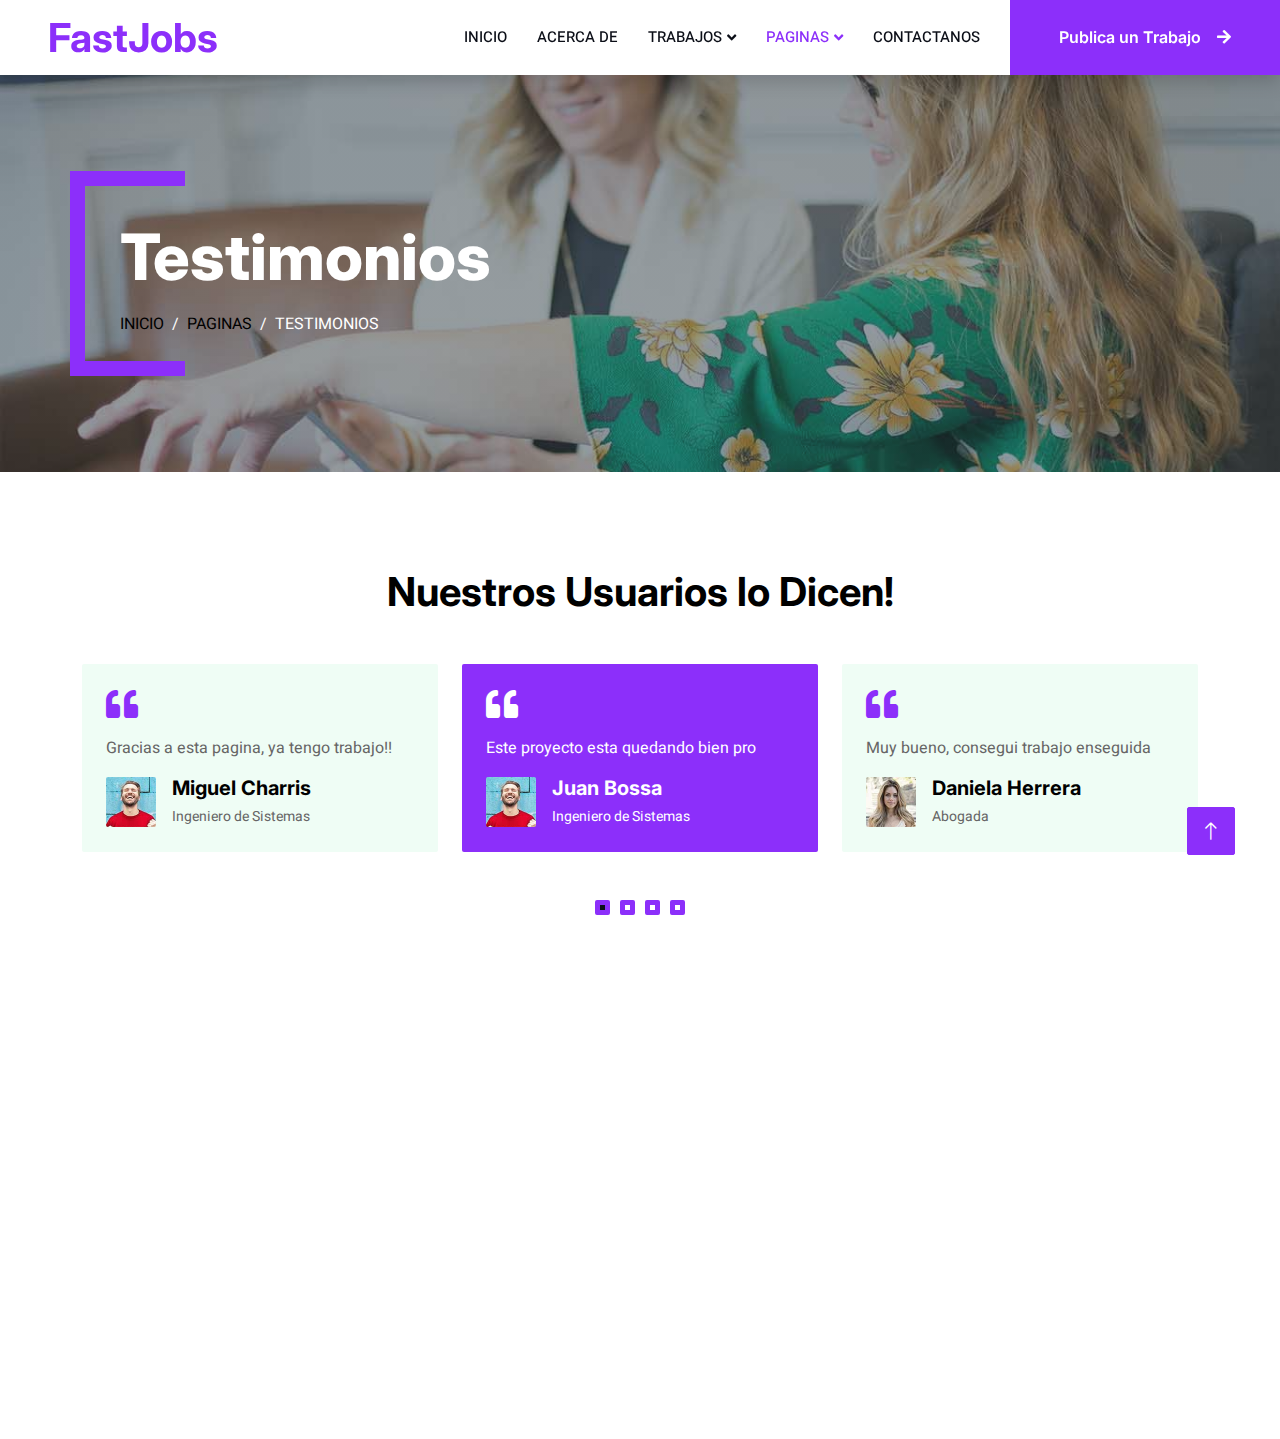
<file: testimonial.html>
<!DOCTYPE html>
<html lang="en">

<head>
    <meta charset="utf-8">
    <title>FastJobs</title>
    <meta content="width=device-width, initial-scale=1.0" name="viewport">
    <meta content="" name="keywords">
    <meta content="" name="description">

    <!-- Favicon -->
    <link href="img/favicon.ico" rel="icon">

    <!-- Google Web Fonts -->
    <link rel="preconnect" href="https://fonts.googleapis.com">
    <link rel="preconnect" href="https://fonts.gstatic.com" crossorigin>
    <link href="https://fonts.googleapis.com/css2?family=Heebo:wght@400;500;600&family=Inter:wght@700;800&display=swap" rel="stylesheet">
    
    <!-- Icon Font Stylesheet -->
    <link href="https://cdnjs.cloudflare.com/ajax/libs/font-awesome/5.10.0/css/all.min.css" rel="stylesheet">
    <link href="https://cdn.jsdelivr.net/npm/bootstrap-icons@1.4.1/font/bootstrap-icons.css" rel="stylesheet">

    <!-- Libraries Stylesheet -->
    <link href="lib/animate/animate.min.css" rel="stylesheet">
    <link href="lib/owlcarousel/assets/owl.carousel.min.css" rel="stylesheet">

    <!-- Customized Bootstrap Stylesheet -->
    <link href="css/bootstrap.min.css" rel="stylesheet">

    <!-- Stylesheet -->
    <link href="css/style.css" rel="stylesheet">
</head>

<body>
    <div class="container-xxl bg-white p-0">
        <!-- Spinner -->
        <div id="spinner" class="show bg-white position-fixed translate-middle w-100 vh-100 top-50 start-50 d-flex align-items-center justify-content-center">
            <div class="spinner-border text-primary" style="width: 3rem; height: 3rem;" role="status">
                <span class="sr-only">Cargando...</span>
            </div>
        </div>
        <!-- Spinner -->


        <!-- Navbar -->
        <nav class="navbar navbar-expand-lg bg-white navbar-light shadow sticky-top p-0">
            <a href="index.html" class="navbar-brand d-flex align-items-center text-center py-0 px-4 px-lg-5">
                <h1 class="m-0 text-primary">FastJobs</h1>
            </a>
            <button type="button" class="navbar-toggler me-4" data-bs-toggle="collapse" data-bs-target="#navbarCollapse">
                <span class="navbar-toggler-icon"></span>
            </button>
            <div class="collapse navbar-collapse" id="navbarCollapse">
                <div class="navbar-nav ms-auto p-4 p-lg-0">
                    <a href="index.html" class="nav-item nav-link">Inicio</a>
                    <a href="about.html" class="nav-item nav-link">Acerca de</a>
                    <div class="nav-item dropdown">
                        <a href="#" class="nav-link dropdown-toggle" data-bs-toggle="dropdown">Trabajos</a>
                        <div class="dropdown-menu rounded-0 m-0">
                            <a href="job-list.php" class="dropdown-item">Lista de Trabajos</a>
                            
                        </div>
                    </div>
                    <div class="nav-item dropdown">
                        <a href="#" class="nav-link dropdown-toggle active" data-bs-toggle="dropdown">Paginas</a>
                        <div class="dropdown-menu rounded-0 m-0">
                            <a href="category.html" class="dropdown-item">Categorias de Trabajos</a>
                            <a href="testimonial.html" class="dropdown-item active">Testimonios</a>
                            
                        </div>
                    </div>
                    <a href="contact.html" class="nav-item nav-link">Contactanos</a>
                </div>
                <a href="job-new.html" class="btn btn-primary rounded-0 py-4 px-lg-5 d-none d-lg-block">Publica un Trabajo<i class="fa fa-arrow-right ms-3"></i></a>
            </div>
        </nav>
        <!-- Navbar -->


        <!-- Header -->
        <div class="container-xxl py-5 bg-dark page-header mb-5">
            <div class="container my-5 pt-5 pb-4">
                <h1 class="display-3 text-white mb-3 animated slideInDown">Testimonios</h1>
                <nav aria-label="breadcrumb">
                    <ol class="breadcrumb text-uppercase">
                        <li class="breadcrumb-item"><a href="#">Inicio</a></li>
                        <li class="breadcrumb-item"><a href="#">Paginas</a></li>
                        <li class="breadcrumb-item text-white active" aria-current="page">Testimonios</li>
                    </ol>
                </nav>
            </div>
        </div>
        <!-- Header -->


        <!-- Testimonial -->
        <div class="container-xxl py-5 wow fadeInUp" data-wow-delay="0.1s">
            <div class="container">
                <h1 class="text-center mb-5">Nuestros Usuarios lo Dicen!</h1>
                <div class="owl-carousel testimonial-carousel">
                    <div class="testimonial-item bg-light rounded p-4">
                        <i class="fa fa-quote-left fa-2x text-primary mb-3"></i>
                        <p>Este proyecto esta quedando bien pro</p>
                        <div class="d-flex align-items-center">
                            <img class="img-fluid flex-shrink-0 rounded" src="img/testimonial-2.jpg" style="width: 50px; height: 50px;">
                            <div class="ps-3">
                                <h5 class="mb-1">Juan Bossa</h5>
                                <small>Ingeniero de Sistemas</small>
                            </div>
                        </div>
                    </div>
                    <div class="testimonial-item bg-light rounded p-4">
                        <i class="fa fa-quote-left fa-2x text-primary mb-3"></i>
                        <p>Muy bueno, consegui trabajo enseguida</p>
                        <div class="d-flex align-items-center">
                            <img class="img-fluid flex-shrink-0 rounded" src="img/testimonial-4.jpg" style="width: 50px; height: 50px;">
                            <div class="ps-3">
                                <h5 class="mb-1">Daniela Herrera</h5>
                                <small>Abogada</small>
                            </div>
                        </div>
                    </div>
                    <div class="testimonial-item bg-light rounded p-4">
                        <i class="fa fa-quote-left fa-2x text-primary mb-3"></i>
                        <p>Deje el dofu para empezar a trabajar y ahora ando relajao</p>
                        <div class="d-flex align-items-center">
                            <img class="img-fluid flex-shrink-0 rounded" src="img/testimonial-3.jpg" style="width: 50px; height: 50px;">
                            <div class="ps-3">
                                <h5 class="mb-1">Sebastian Camargo</h5>
                                <small>Ingeniero de Sistemas</small>
                            </div>
                        </div>
                    </div>
                    <div class="testimonial-item bg-light rounded p-4">
                        <i class="fa fa-quote-left fa-2x text-primary mb-3"></i>
                        <p>Gracias a esta pagina, ya tengo trabajo!!</p>
                        <div class="d-flex align-items-center">
                            <img class="img-fluid flex-shrink-0 rounded" src="img/testimonial-2.jpg" style="width: 50px; height: 50px;">
                            <div class="ps-3">
                                <h5 class="mb-1">Miguel Charris</h5>
                                <small>Ingeniero de Sistemas</small>
                            </div>
                        </div>
                    </div>
                </div>
            </div>
        </div>
        <!-- Testimonial -->


        <!-- Footer -->
        <div class="container-fluid bg-dark text-white-50 footer pt-5 mt-5 wow fadeIn" data-wow-delay="0.1s">
            <div class="container py-5">
                <div class="row g-5">
                    <div class="col-lg-3 col-md-6">
                        <h5 class="text-white mb-4">Compañia</h5>
                        <a class="btn btn-link text-white-50" href="about.html">Sobre Nosotros</a>
                        <a class="btn btn-link text-white-50" href="contact.html">Contactanos</a>
                        <a class="btn btn-link text-white-50" href="job-detail.html">Nuestros Servicios</a>
                        <a class="btn btn-link text-white-50" href="404.html">Politica de Privacidad</a>
                        <a class="btn btn-link text-white-50" href="404.html">Terminos y Condiciones</a>
                    </div>
                    <div class="col-lg-3 col-md-6">
                        <h5 class="text-white mb-4">Enlaces Rapidos</h5>
                        <a class="btn btn-link text-white-50" href="about.html">Sobre Nosotros</a>
                        <a class="btn btn-link text-white-50" href="contact.html">Contactanos</a>
                        <a class="btn btn-link text-white-50" href="job-detail.html">Nuestros Servicios</a>
                        <a class="btn btn-link text-white-50" href="404.html">Politica de Privacidad</a>
                        <a class="btn btn-link text-white-50" href="404.html">Terminos y Condiciones</a>
                    </div>
                    <div class="col-lg-3 col-md-6">
                        <h5 class="text-white mb-4">Contactanos</h5>
                        <p class="mb-2"><i class="fa fa-map-marker-alt me-3"></i>Alto Prado, Barranquilla, Colombia</p>
                        <p class="mb-2"><i class="fa fa-phone-alt me-3"></i>+57 302 2507760</p>
                        <p class="mb-2"><i class="fa fa-envelope me-3"></i>info@fastjobs.com</p>
                        <div class="d-flex pt-2">
                            <a class="btn btn-outline-light btn-social" href=""><i class="fab fa-twitter"></i></a>
                            <a class="btn btn-outline-light btn-social" href=""><i class="fab fa-facebook-f"></i></a>
                            <a class="btn btn-outline-light btn-social" href=""><i class="fab fa-youtube"></i></a>
                            <a class="btn btn-outline-light btn-social" href=""><i class="fab fa-linkedin-in"></i></a>
                        </div>
                    </div>
                    <div class="col-lg-3 col-md-6">
                        <h5 class="text-white mb-4">Diario</h5>
                        <p>Mantente al tanto de nuestras mas recientes ofertas laborales. ¡Resgistrate Ahora!</p>
                        <div class="position-relative mx-auto" style="max-width: 400px;">
                            <input class="form-control bg-transparent w-100 py-3 ps-4 pe-5" type="text" placeholder="Tu email">
                            <button type="button" class="btn btn-primary py-2 position-absolute top-0 end-0 mt-2 me-2">Registrate</button>
                        </div>
                    </div>
                </div>
            </div>
            <div class="container">
                <div class="copyright">
                    <div class="row">
                        <div class="col-md-6 text-center text-md-start mb-3 mb-md-0">
                            &copy; <a class="border-bottom" href="">FastJobs</a>, Todos los derechos reservados. 
							
							
							Diseñado Por <a class="border-bottom" href="">Los Ubuntu FC.</a>
                        </div>
                        <div class="col-md-6 text-center text-md-end">
                            <div class="footer-menu">
                                <a href="#">Inicio</a>
                                <a href="job-list.php">Trabajos</a>
                                <a href="contact.html">Ayuda</a>
                                <a href="404.html">FQAs</a>
                            </div>
                        </div>
                    </div>
                </div>
            </div>
        </div>
        <!-- Footer -->


        <!-- Back to Top -->
        <a href="#" class="btn btn-lg btn-primary btn-lg-square back-to-top"><i class="bi bi-arrow-up"></i></a>
    </div>

    <!-- JavaScript Libraries -->
    <script src="https://code.jquery.com/jquery-3.4.1.min.js"></script>
    <script src="https://cdn.jsdelivr.net/npm/bootstrap@5.0.0/dist/js/bootstrap.bundle.min.js"></script>
    <script src="lib/wow/wow.min.js"></script>
    <script src="lib/easing/easing.min.js"></script>
    <script src="lib/waypoints/waypoints.min.js"></script>
    <script src="lib/owlcarousel/owl.carousel.min.js"></script>

    <!-- Template Javascript -->
    <script src="js/main.js"></script>
</body>

</html>
</file>
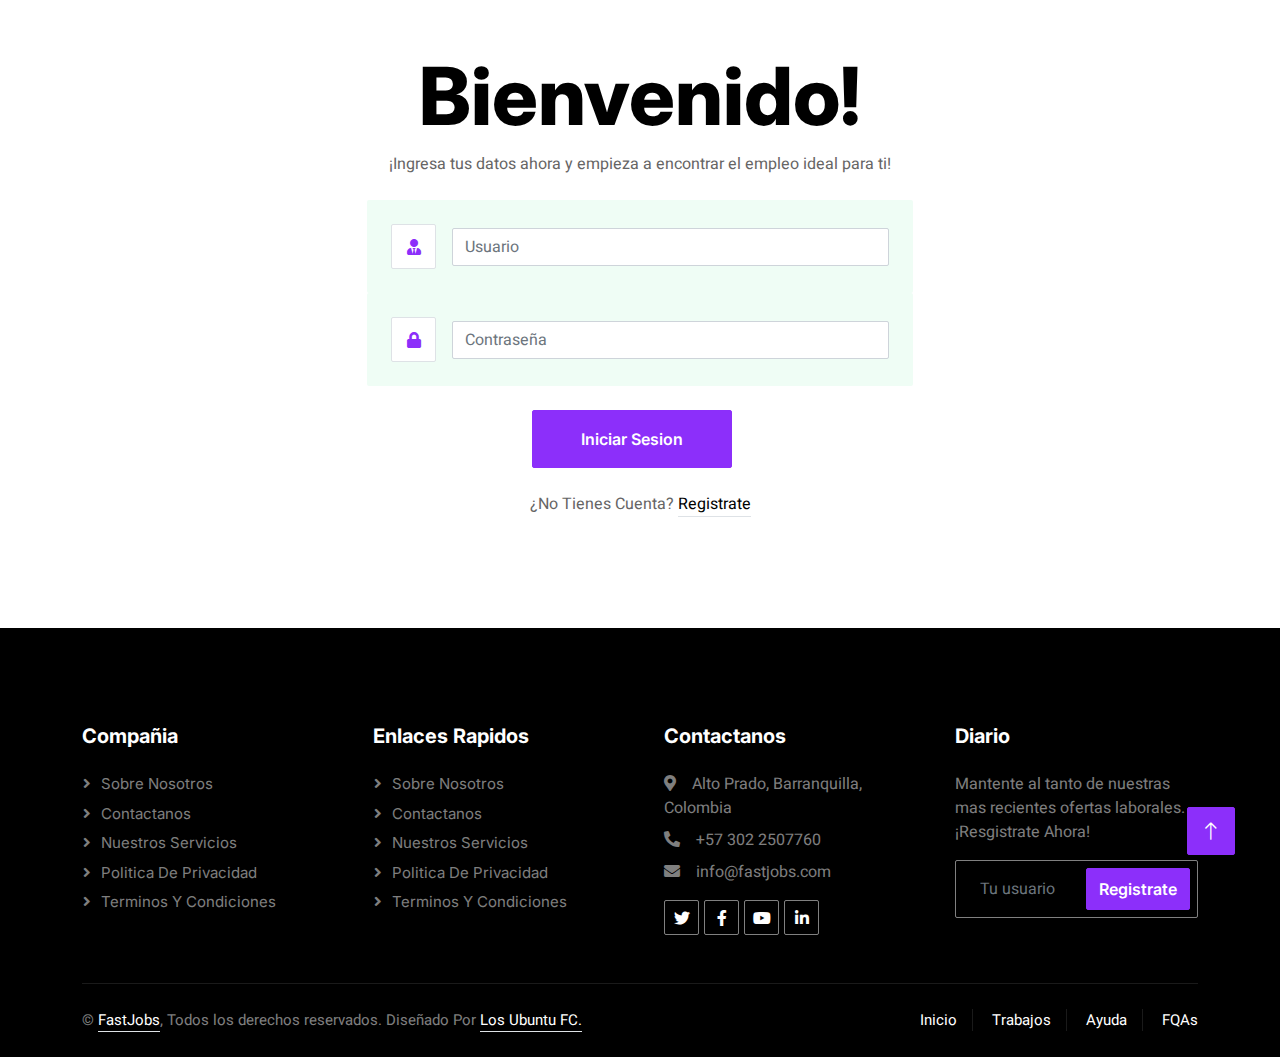
<file: user-login.html>
<!DOCTYPE html>
<html lang="en">

<head>
    <meta charset="utf-8">
    <title>FastJobs</title>
    <meta content="width=device-width, initial-scale=1.0" name="viewport">
    <meta content="" name="keywords">
    <meta content="" name="description">

    <!-- Favicon -->
    <link href="img/favicon.ico" rel="icon">

    <!-- Google Web Fonts -->
    <link rel="preconnect" href="https://fonts.googleapis.com">
    <link rel="preconnect" href="https://fonts.gstatic.com" crossorigin>
    <link href="https://fonts.googleapis.com/css2?family=Heebo:wght@400;500;600&family=Inter:wght@700;800&display=swap" rel="stylesheet">
    
    <!-- Icon Font Stylesheet -->
    <link href="https://cdnjs.cloudflare.com/ajax/libs/font-awesome/5.10.0/css/all.min.css" rel="stylesheet">
    <link href="https://cdn.jsdelivr.net/npm/bootstrap-icons@1.4.1/font/bootstrap-icons.css" rel="stylesheet">

    <!-- Libraries Stylesheet -->
    <link href="lib/animate/animate.min.css" rel="stylesheet">
    <link href="lib/owlcarousel/assets/owl.carousel.min.css" rel="stylesheet">

    <!-- Customized Bootstrap Stylesheet -->
    <link href="css/bootstrap.min.css" rel="stylesheet">

    <!-- Stylesheet -->
    <link href="css/style.css" rel="stylesheet">
</head>

<body>
    <div class="container-xxl bg-white p-0">
        <!-- Spinner -->
        <div id="spinner" class="show bg-white position-fixed translate-middle w-100 vh-100 top-50 start-50 d-flex align-items-center justify-content-center">
            <div class="spinner-border text-primary" style="width: 3rem; height: 3rem;" role="status">
                <span class="sr-only">Cargando...</span>
            </div>
        </div>
        <!-- Spinner -->

        <!-- login -->
        <div class="container-xxl py-5 wow fadeInUp" data-wow-delay="0.1s">
            <div class="container text-center">
                <div class="row justify-content-center">
                    <div class="col-lg-6">
                        <form action="query.php" method="post">
                            <h1 class="display-1">Bienvenido!</h1>
                            <p class="mb-4">¡Ingresa tus datos ahora y empieza a encontrar el empleo ideal para ti!</p>

                            <div class="d-flex align-items-center bg-light rounded p-4">
                                <div class="bg-white border rounded d-flex flex-shrink-0 align-items-center justify-content-center me-3" style="width: 45px; height: 45px;">
                                    <i class="fa fa-user-tie text-primary"></i>
                                </div>
                                <input type="text" class="form-control" name="usuario" placeholder="Usuario">
                            </div>
                            <div class="d-flex align-items-center bg-light rounded p-4 mb-4">
                                <div class="bg-white border rounded d-flex flex-shrink-0 align-items-center justify-content-center me-3" style="width: 45px; height: 45px;">
                                    <i class="fa fa-lock text-primary"></i>
                                </div>
                                <input type="password" class="form-control" name="contraseña" placeholder="Contraseña" >
                            </div>

                            <form>
                                <button class="btn btn-primary py-md-3 px-md-5 me-3 mb-4" type="submit" name="login">Iniciar Sesion</button>
                                <p>¿No Tienes Cuenta? <a class="border-bottom" href="user-register.html">Registrate</a></p>
                            </form>
                        </form>
                    </div>
                </div>
            </div>
        </div>
        <!-- Login -->

        
        <!-- Footer -->
        <div class="container-fluid bg-dark text-white-50 footer pt-5 mt-5 wow fadeIn" data-wow-delay="0.1s">
            <div class="container py-5">
                <div class="row g-5">
                    <div class="col-lg-3 col-md-6">
                        <h5 class="text-white mb-4">Compañia</h5>
                        <a class="btn btn-link text-white-50" href="about.html">Sobre Nosotros</a>
                        <a class="btn btn-link text-white-50" href="contact.html">Contactanos</a>
                        <a class="btn btn-link text-white-50" href="job-detail.html">Nuestros Servicios</a>
                        <a class="btn btn-link text-white-50" href="404.html">Politica de Privacidad</a>
                        <a class="btn btn-link text-white-50" href="404.html">Terminos y Condiciones</a>
                    </div>
                    <div class="col-lg-3 col-md-6">
                        <h5 class="text-white mb-4">Enlaces Rapidos</h5>
                        <a class="btn btn-link text-white-50" href="about.html">Sobre Nosotros</a>
                        <a class="btn btn-link text-white-50" href="contact.html">Contactanos</a>
                        <a class="btn btn-link text-white-50" href="job-detail.html">Nuestros Servicios</a>
                        <a class="btn btn-link text-white-50" href="404.html">Politica de Privacidad</a>
                        <a class="btn btn-link text-white-50" href="404.html">Terminos y Condiciones</a>
                    </div>
                    <div class="col-lg-3 col-md-6">
                        <h5 class="text-white mb-4">Contactanos</h5>
                        <p class="mb-2"><i class="fa fa-map-marker-alt me-3"></i>Alto Prado, Barranquilla, Colombia</p>
                        <p class="mb-2"><i class="fa fa-phone-alt me-3"></i>+57 302 2507760</p>
                        <p class="mb-2"><i class="fa fa-envelope me-3"></i>info@fastjobs.com</p>
                        <div class="d-flex pt-2">
                            <a class="btn btn-outline-light btn-social" href=""><i class="fab fa-twitter"></i></a>
                            <a class="btn btn-outline-light btn-social" href=""><i class="fab fa-facebook-f"></i></a>
                            <a class="btn btn-outline-light btn-social" href=""><i class="fab fa-youtube"></i></a>
                            <a class="btn btn-outline-light btn-social" href=""><i class="fab fa-linkedin-in"></i></a>
                        </div>
                    </div>
                    <div class="col-lg-3 col-md-6">
                        <h5 class="text-white mb-4">Diario</h5>
                        <p>Mantente al tanto de nuestras mas recientes ofertas laborales. ¡Resgistrate Ahora!</p>
                        <div class="position-relative mx-auto" style="max-width: 400px;">
                            <input class="form-control bg-transparent w-100 py-3 ps-4 pe-5" type="text" placeholder="Tu usuario">
                            <button type="button" class="btn btn-primary py-2 position-absolute top-0 end-0 mt-2 me-2">Registrate</button>
                        </div>
                    </div>
                </div>
            </div>
            <div class="container">
                <div class="copyright">
                    <div class="row">
                        <div class="col-md-6 text-center text-md-start mb-3 mb-md-0">
                            &copy; <a class="border-bottom" href="">FastJobs</a>, Todos los derechos reservados. 
							
							
							Diseñado Por <a class="border-bottom" href="">Los Ubuntu FC.</a>
                        </div>
                        <div class="col-md-6 text-center text-md-end">
                            <div class="footer-menu">
                                <a href="#">Inicio</a>
                                <a href="job-list.html">Trabajos</a>
                                <a href="contact.html">Ayuda</a>
                                <a href="404.html">FQAs</a>
                            </div>
                        </div>
                    </div>
                </div>
            </div>
        </div>
        <!-- Footer -->


        <!-- Back to Top -->
        <a href="#" class="btn btn-lg btn-primary btn-lg-square back-to-top"><i class="bi bi-arrow-up"></i></a>
    </div>

    <!-- JavaScript Libraries -->
    <script src="https://code.jquery.com/jquery-3.4.1.min.js"></script>
    <script src="https://cdn.jsdelivr.net/npm/bootstrap@5.0.0/dist/js/bootstrap.bundle.min.js"></script>
    <script src="lib/wow/wow.min.js"></script>
    <script src="lib/easing/easing.min.js"></script>
    <script src="lib/waypoints/waypoints.min.js"></script>
    <script src="lib/owlcarousel/owl.carousel.min.js"></script>

    <!-- Javascript -->
    <script src="js/main.js"></script>
</body>

</html>
</file>
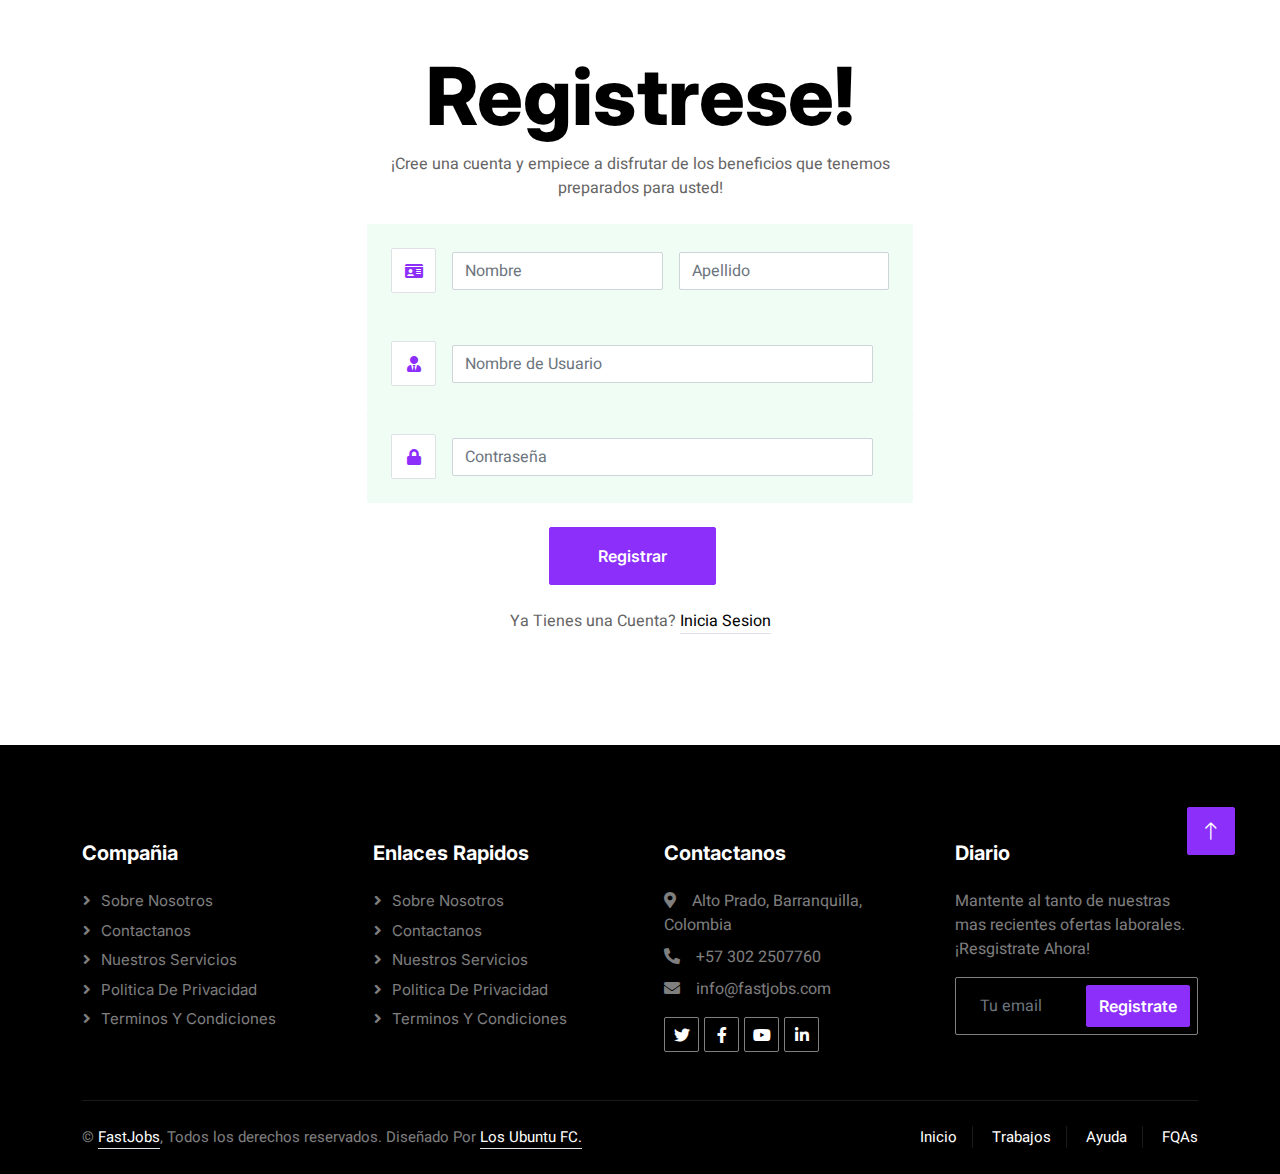
<file: user-register.html>
<!DOCTYPE html>
<html lang="en">

<head>
    <meta charset="utf-8">
    <title>FastJobs</title>
    <meta content="width=device-width, initial-scale=1.0" name="viewport">
    <meta content="" name="keywords">
    <meta content="" name="description">

    <!-- Favicon -->
    <link href="img/favicon.ico" rel="icon">

    <!-- Google Web Fonts -->
    <link rel="preconnect" href="https://fonts.googleapis.com">
    <link rel="preconnect" href="https://fonts.gstatic.com" crossorigin>
    <link href="https://fonts.googleapis.com/css2?family=Heebo:wght@400;500;600&family=Inter:wght@700;800&display=swap" rel="stylesheet">
    
    <!-- Icon Font Stylesheet -->
    <link href="https://cdnjs.cloudflare.com/ajax/libs/font-awesome/5.10.0/css/all.min.css" rel="stylesheet">
    <link href="https://cdn.jsdelivr.net/npm/bootstrap-icons@1.4.1/font/bootstrap-icons.css" rel="stylesheet">

    <!-- Libraries Stylesheet -->
    <link href="lib/animate/animate.min.css" rel="stylesheet">
    <link href="lib/owlcarousel/assets/owl.carousel.min.css" rel="stylesheet">

    <!-- Customized Bootstrap Stylesheet -->
    <link href="css/bootstrap.min.css" rel="stylesheet">

    <!-- Stylesheet -->
    <link href="css/style.css" rel="stylesheet">
</head>

<body>
    <div class="container-xxl bg-white p-0">
        <!-- Spinner -->
        <div id="spinner" class="show bg-white position-fixed translate-middle w-100 vh-100 top-50 start-50 d-flex align-items-center justify-content-center">
            <div class="spinner-border text-primary" style="width: 3rem; height: 3rem;" role="status">
                <span class="sr-only">Cargando...</span>
            </div>
        </div>
        <!-- Spinner -->
        
        <!-- Register -->
        <div class="container-xxl py-5 wow fadeInUp" data-wow-delay="0.1s">
            <div class="container text-center">
                <div class="row justify-content-center">
                    <div class="col-lg-6">

                        <form action="Recibir.php" method="post">

                            <h1 class="display-1">Registrese!</h1>
                            <p class="mb-4">¡Cree una cuenta y empiece a disfrutar de los beneficios que tenemos preparados para usted!</p>

                            <div class="d-flex align-items-center bg-light rounded p-4">
                                <div class="bg-white border rounded d-flex flex-shrink-0 align-items-center justify-content-center me-3" style="width: 45px; height: 45px;">
                                    <i class="fa fa-id-card text-primary"></i>
                                </div>
                                <input class="form-control me-3" type="text" name="nombre" placeholder="Nombre" >
                                <input class="form-control" type="text" name="apellido" placeholder="Apellido" >
                            </div>

                            <div class="d-flex align-items-center bg-light rounded p-4">
                                <div class="bg-white border rounded d-flex flex-shrink-0 align-items-center justify-content-center me-3" style="width: 45px; height: 45px;">
                                    <i class="fa fa-user-tie text-primary"></i>
                                </div>
                                <input class="form-control me-3" type="text" name="usuario" placeholder="Nombre de Usuario" >
                            </div>

                            <div class="d-flex align-items-center bg-light rounded p-4 mb-4">
                                <div class="bg-white border rounded d-flex flex-shrink-0 align-items-center justify-content-center me-3" style="width: 45px; height: 45px;">
                                    <i class="fa fa-lock text-primary"></i>
                                </div>
                                <input class="form-control me-3" type="password" name="contraseña" placeholder="Contraseña" >
                            </div>

                            <button  class="btn btn-primary py-md-3 px-md-5 me-3 mb-4" type="submit" name="registrar">Registrar</button>
                            <p>Ya Tienes una Cuenta? <a class="border-bottom" href="user-login.html">Inicia Sesion</a></p>
                            
                        </form>
                    </div>
                </div>
            </div>
        </div>
        <!-- Register -->

        
        <!-- Footer -->
        <div class="container-fluid bg-dark text-white-50 footer pt-5 mt-5 wow fadeIn" data-wow-delay="0.1s">
            <div class="container py-5">
                <div class="row g-5">
                    <div class="col-lg-3 col-md-6">
                        <h5 class="text-white mb-4">Compañia</h5>
                        <a class="btn btn-link text-white-50" href="about.html">Sobre Nosotros</a>
                        <a class="btn btn-link text-white-50" href="contact.html">Contactanos</a>
                        <a class="btn btn-link text-white-50" href="job-detail.html">Nuestros Servicios</a>
                        <a class="btn btn-link text-white-50" href="404.html">Politica de Privacidad</a>
                        <a class="btn btn-link text-white-50" href="404.html">Terminos y Condiciones</a>
                    </div>
                    <div class="col-lg-3 col-md-6">
                        <h5 class="text-white mb-4">Enlaces Rapidos</h5>
                        <a class="btn btn-link text-white-50" href="about.html">Sobre Nosotros</a>
                        <a class="btn btn-link text-white-50" href="contact.html">Contactanos</a>
                        <a class="btn btn-link text-white-50" href="job-detail.html">Nuestros Servicios</a>
                        <a class="btn btn-link text-white-50" href="404.html">Politica de Privacidad</a>
                        <a class="btn btn-link text-white-50" href="404.html">Terminos y Condiciones</a>
                    </div>
                    <div class="col-lg-3 col-md-6">
                        <h5 class="text-white mb-4">Contactanos</h5>
                        <p class="mb-2"><i class="fa fa-map-marker-alt me-3"></i>Alto Prado, Barranquilla, Colombia</p>
                        <p class="mb-2"><i class="fa fa-phone-alt me-3"></i>+57 302 2507760</p>
                        <p class="mb-2"><i class="fa fa-envelope me-3"></i>info@fastjobs.com</p>
                        <div class="d-flex pt-2">
                            <a class="btn btn-outline-light btn-social" href=""><i class="fab fa-twitter"></i></a>
                            <a class="btn btn-outline-light btn-social" href=""><i class="fab fa-facebook-f"></i></a>
                            <a class="btn btn-outline-light btn-social" href=""><i class="fab fa-youtube"></i></a>
                            <a class="btn btn-outline-light btn-social" href=""><i class="fab fa-linkedin-in"></i></a>
                        </div>
                    </div>
                    <div class="col-lg-3 col-md-6">
                        <h5 class="text-white mb-4">Diario</h5>
                        <p>Mantente al tanto de nuestras mas recientes ofertas laborales. ¡Resgistrate Ahora!</p>
                        <div class="position-relative mx-auto" style="max-width: 400px;">
                            <input class="form-control bg-transparent w-100 py-3 ps-4 pe-5" type="text" placeholder="Tu email">
                            <button type="button" class="btn btn-primary py-2 position-absolute top-0 end-0 mt-2 me-2">Registrate</button>
                        </div>
                    </div>
                </div>
            </div>
            <div class="container">
                <div class="copyright">
                    <div class="row">
                        <div class="col-md-6 text-center text-md-start mb-3 mb-md-0">
                            &copy; <a class="border-bottom" href="">FastJobs</a>, Todos los derechos reservados. 
							
							
							Diseñado Por <a class="border-bottom" href="">Los Ubuntu FC.</a>
                        </div>
                        <div class="col-md-6 text-center text-md-end">
                            <div class="footer-menu">
                                <a href="#">Inicio</a>
                                <a href="job-list.html">Trabajos</a>
                                <a href="contact.html">Ayuda</a>
                                <a href="404.html">FQAs</a>
                            </div>
                        </div>
                    </div>
                </div>
            </div>
        </div>
        <!-- Footer -->


        <!-- Back to Top -->
        <a href="#" class="btn btn-lg btn-primary btn-lg-square back-to-top"><i class="bi bi-arrow-up"></i></a>
    </div>

    <!-- JavaScript Libraries -->
    <script src="https://code.jquery.com/jquery-3.4.1.min.js"></script>
    <script src="https://cdn.jsdelivr.net/npm/bootstrap@5.0.0/dist/js/bootstrap.bundle.min.js"></script>
    <script src="lib/wow/wow.min.js"></script>
    <script src="lib/easing/easing.min.js"></script>
    <script src="lib/waypoints/waypoints.min.js"></script>
    <script src="lib/owlcarousel/owl.carousel.min.js"></script>

    <!-- Javascript -->
    <script src="js/main.js"></script>
</body>

</html>
</file>
<file: css/style.css>
/********** CSS **********/
/* :root {
    --primary: #8c2ffa;
    --secondary: #c597fa;
    --light: #ffffff;
    --dark: #0b0e17;
} */

:root {
  --primary: #8c2ffa;
  --secondary: #c597fa;
  --light: #ffffff;
  --dark: #0b0e17;
}

.back-to-top {
  position: fixed;
  display: none;
  right: 45px;
  bottom: 45px;
  z-index: 99;
}

/*** Spinner ***/
#spinner {
  opacity: 0;
  visibility: hidden;
  transition: opacity 0.5s ease-out, visibility 0s linear 0.5s;
  z-index: 99999;
}

#spinner.show {
  transition: opacity 0.5s ease-out, visibility 0s linear 0s;
  visibility: visible;
  opacity: 1;
}

/*** Button ***/
.btn {
  font-family: "Inter", sans-serif;
  font-weight: 600;
  transition: 0.5s;
}

.btn.btn-primary,
.btn.btn-secondary {
  color: #ffffff;
}

.btn-square {
  width: 38px;
  height: 38px;
}

.btn-sm-square {
  width: 32px;
  height: 32px;
}

.btn-lg-square {
  width: 48px;
  height: 48px;
}

.btn-square,
.btn-sm-square,
.btn-lg-square {
  padding: 0;
  display: flex;
  align-items: center;
  justify-content: center;
  font-weight: normal;
  border-radius: 2px;
}

/*** Navbar ***/
.navbar .dropdown-toggle::after {
  border: none;
  content: "\f107";
  font-family: "Font Awesome 5 Free";
  font-weight: 900;
  vertical-align: middle;
  margin-left: 5px;
  transition: 0.5s;
}

.navbar .dropdown-toggle[aria-expanded="true"]::after {
  transform: rotate(-180deg);
}

.navbar-dark .navbar-nav .nav-link,
.navbar-light .navbar-nav .nav-link {
  margin-right: 30px;
  padding: 25px 0;
  color: #ffffff;
  font-size: 15px;
  text-transform: uppercase;
  outline: none;
}

.navbar-dark .navbar-nav .nav-link:hover,
.navbar-dark .navbar-nav .nav-link.active,
.navbar-light .navbar-nav .nav-link:hover,
.navbar-light .navbar-nav .nav-link.active {
  color: var(--primary);
}

@media (max-width: 991.98px) {
  .navbar-dark .navbar-nav .nav-link,
  .navbar-light .navbar-nav .nav-link {
    margin-right: 0;
    padding: 10px 0;
  }

  .navbar-light .navbar-nav {
    border-top: 1px solid #eeeeee;
  }
}

.navbar-light .navbar-brand,
.navbar-light a.btn {
  height: 75px;
}

.navbar-light .navbar-nav .nav-link {
  color: var(--dark);
  font-weight: 500;
}

.navbar-light.sticky-top {
  top: -100px;
  transition: 0.5s;
}

@media (min-width: 992px) {
  .navbar .nav-item .dropdown-menu {
    display: block;
    top: 100%;
    margin-top: 0;
    transform: rotateX(-75deg);
    transform-origin: 0% 0%;
    opacity: 0;
    visibility: hidden;
    transition: 0.5s;
  }

  .navbar .nav-item:hover .dropdown-menu {
    transform: rotateX(0deg);
    visibility: visible;
    transition: 0.5s;
    opacity: 1;
  }
}

/*** Header ***/
.header-carousel .container,
.page-header .container {
  position: relative;
  padding: 45px 0 45px 35px;
  border-left: 15px solid var(--primary);
}

.header-carousel .container::before,
.header-carousel .container::after,
.page-header .container::before,
.page-header .container::after {
  position: absolute;
  content: "";
  top: 0;
  left: 0;
  width: 100px;
  height: 15px;
  background: var(--primary);
}

.header-carousel .container::after,
.page-header .container::after {
  top: 100%;
  margin-top: -15px;
}

@media (max-width: 768px) {
  .header-carousel .owl-carousel-item {
    position: relative;
    min-height: 500px;
  }

  .header-carousel .owl-carousel-item img {
    position: absolute;
    width: 100%;
    height: 100%;
    object-fit: cover;
  }

  .header-carousel .owl-carousel-item p {
    font-size: 14px !important;
    font-weight: 400 !important;
  }

  .header-carousel .owl-carousel-item h1 {
    font-size: 30px;
    font-weight: 600;
  }
}

.header-carousel .owl-nav {
  position: absolute;
  top: 50%;
  right: 8%;
  transform: translateY(-50%);
  display: flex;
  flex-direction: column;
}

.header-carousel .owl-nav .owl-prev,
.header-carousel .owl-nav .owl-next {
  margin: 7px 0;
  width: 45px;
  height: 45px;
  display: flex;
  align-items: center;
  justify-content: center;
  color: #ffffff;
  background: transparent;
  border: 1px solid #ffffff;
  border-radius: 2px;
  font-size: 22px;
  transition: 0.5s;
}

.header-carousel .owl-nav .owl-prev:hover,
.header-carousel .owl-nav .owl-next:hover {
  background: var(--primary);
  border-color: var(--primary);
}

.page-header {
  background: linear-gradient(rgba(43, 57, 64, 0.5), rgba(43, 57, 64, 0.5)),
    url(../img/carousel-1.jpg) center center no-repeat;
  background-size: cover;
}

.breadcrumb-item + .breadcrumb-item::before {
  color: var(--light);
}

/*** About ***/
.about-bg {
  background-image: -webkit-repeating-radial-gradient(
    center center,
    rgba(0, 0, 0, 0.2),
    rgba(0, 0, 0, 0.2) 1px,
    transparent 1px,
    transparent 100%
  );
  background-image: -moz-repeating-radial-gradient(
    center center,
    rgba(0, 0, 0, 0.2),
    rgba(0, 0, 0, 0.2) 1px,
    transparent 1px,
    transparent 100%
  );
  background-image: -ms-repeating-radial-gradient(
    center center,
    rgba(0, 0, 0, 0.2),
    rgba(0, 0, 0, 0.2) 1px,
    transparent 1px,
    transparent 100%
  );
  background-image: -o-repeating-radial-gradient(
    center center,
    rgba(0, 0, 0, 0.2),
    rgba(0, 0, 0, 0.2) 1px,
    transparent 1px,
    transparent 100%
  );
  background-image: repeating-radial-gradient(
    center center,
    rgba(0, 0, 0, 0.2),
    rgba(0, 0, 0, 0.2) 1px,
    transparent 1px,
    transparent 100%
  );
  background-size: 5px 5px;
}

/*** Categoria ***/
.cat-item {
  display: block;
  box-shadow: 0 0 45px rgba(0, 0, 0, 0.08);
  border: 1px solid transparent;
  transition: 0.5s;
}

.cat-item:hover {
  border-color: rgba(0, 0, 0, 0.08);
  box-shadow: none;
}

/*** Listado de Trabajos ***/
.nav-pills .nav-item .active {
  border-bottom: 2px solid var(--primary);
}

.job-item {
  border: 1px solid transparent;
  border-radius: 2px;
  box-shadow: 0 0 45px rgba(0, 0, 0, 0.08);
  transition: 0.5s;
}

.job-item:hover {
  border-color: rgba(0, 0, 0, 0.08);
  box-shadow: none;
}

/*** Testimoniales ***/
.testimonial-carousel .owl-item .testimonial-item,
.testimonial-carousel .owl-item.center .testimonial-item * {
  transition: 0.5s;
}

.testimonial-carousel .owl-item.center .testimonial-item {
  background: var(--primary) !important;
}

.testimonial-carousel .owl-item.center .testimonial-item * {
  color: #ffffff !important;
}

.testimonial-carousel .owl-dots {
  margin-top: 24px;
  display: flex;
  align-items: flex-end;
  justify-content: center;
}

.testimonial-carousel .owl-dot {
  position: relative;
  display: inline-block;
  margin: 0 5px;
  width: 15px;
  height: 15px;
  border: 5px solid var(--primary);
  border-radius: 2px;
  transition: 0.5s;
}

.testimonial-carousel .owl-dot.active {
  background: var(--dark);
  border-color: var(--primary);
}

/*** Footer ***/
.footer .btn.btn-social {
  margin-right: 5px;
  width: 35px;
  height: 35px;
  display: flex;
  align-items: center;
  justify-content: center;
  color: var(--light);
  border: 1px solid rgba(255, 255, 255, 0.5);
  border-radius: 2px;
  transition: 0.3s;
}

.footer .btn.btn-social:hover {
  color: var(--primary);
  border-color: var(--light);
}

.footer .btn.btn-link {
  display: block;
  margin-bottom: 5px;
  padding: 0;
  text-align: left;
  font-size: 15px;
  font-weight: normal;
  text-transform: capitalize;
  transition: 0.3s;
}

.footer .btn.btn-link::before {
  position: relative;
  content: "\f105";
  font-family: "Font Awesome 5 Free";
  font-weight: 900;
  margin-right: 10px;
}

.footer .btn.btn-link:hover {
  letter-spacing: 1px;
  box-shadow: none;
}

.footer .form-control {
  border-color: rgba(255, 255, 255, 0.5);
}

.footer .copyright {
  padding: 25px 0;
  font-size: 15px;
  border-top: 1px solid rgba(256, 256, 256, 0.1);
}

.footer .copyright a {
  color: var(--light);
}

.footer .footer-menu a {
  margin-right: 15px;
  padding-right: 15px;
  border-right: 1px solid rgba(255, 255, 255, 0.1);
}

.footer .footer-menu a:last-child {
  margin-right: 0;
  padding-right: 0;
  border-right: none;
}
</file>
